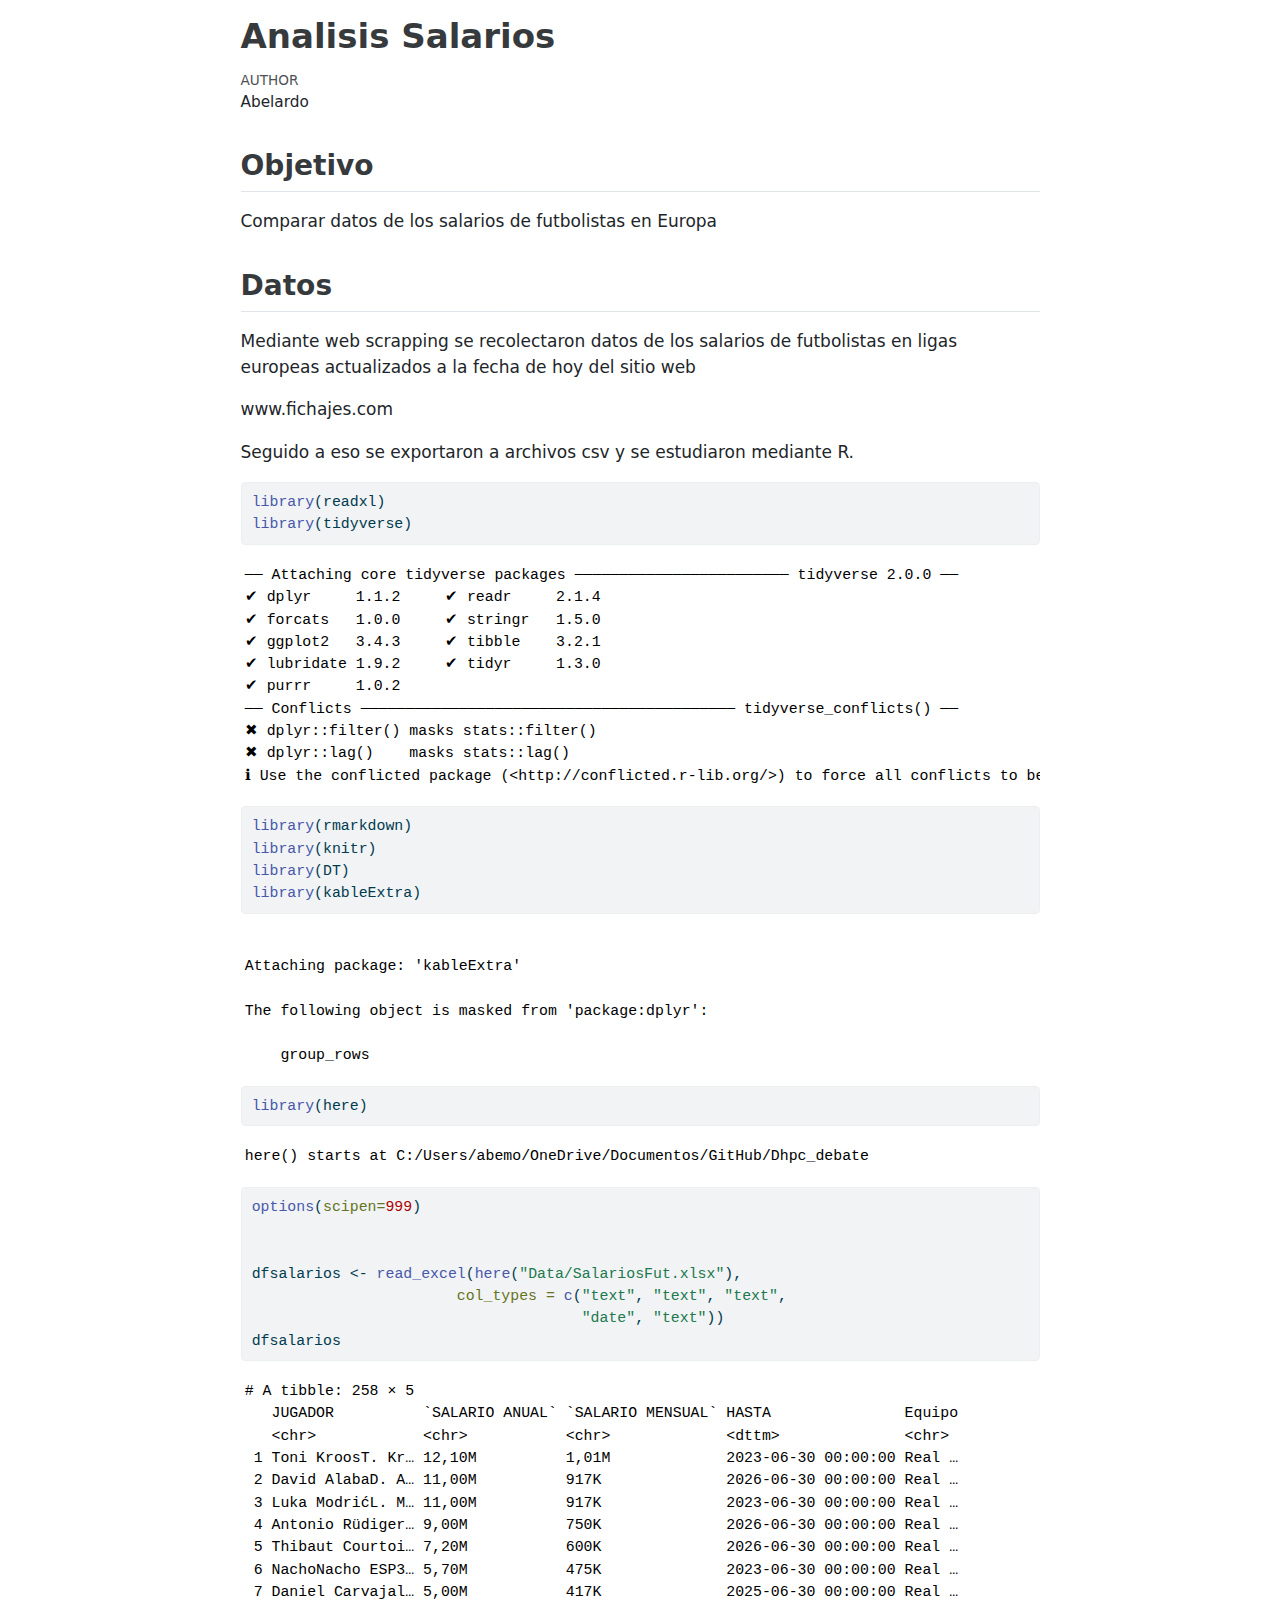
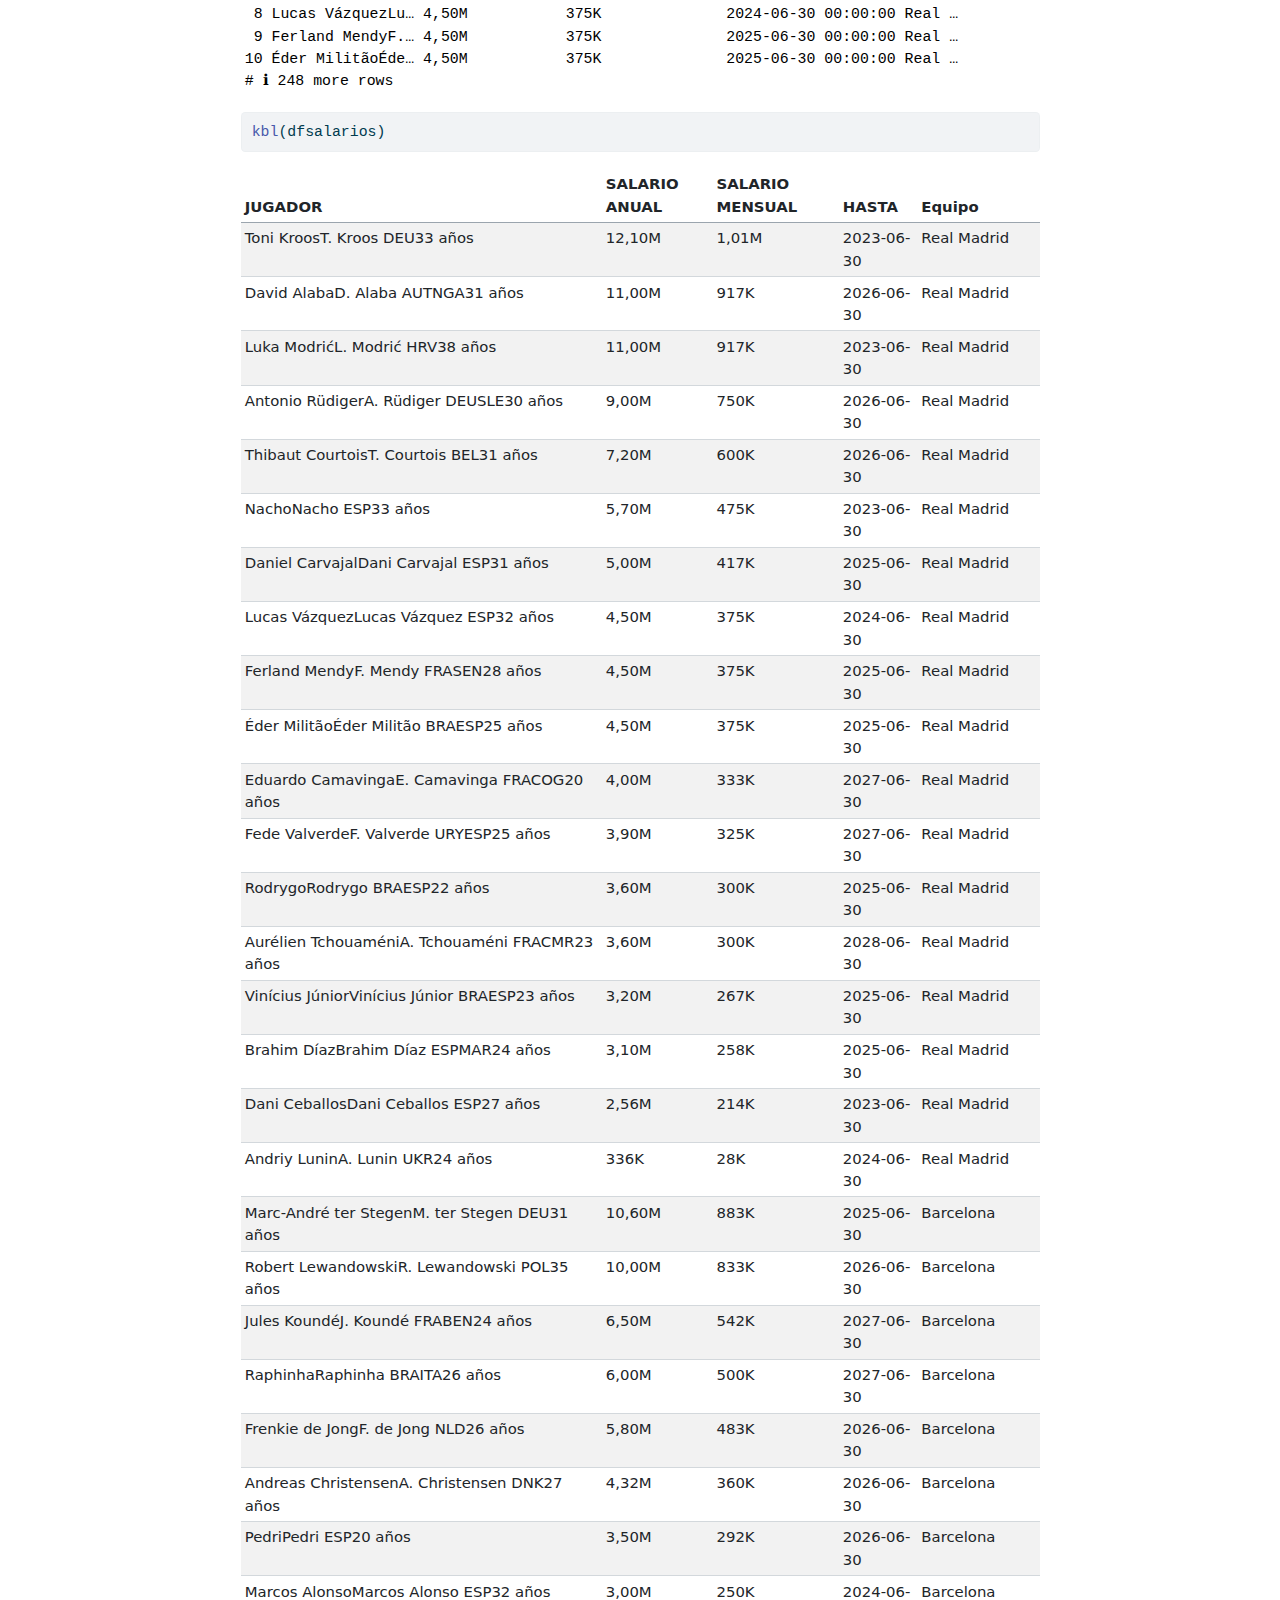
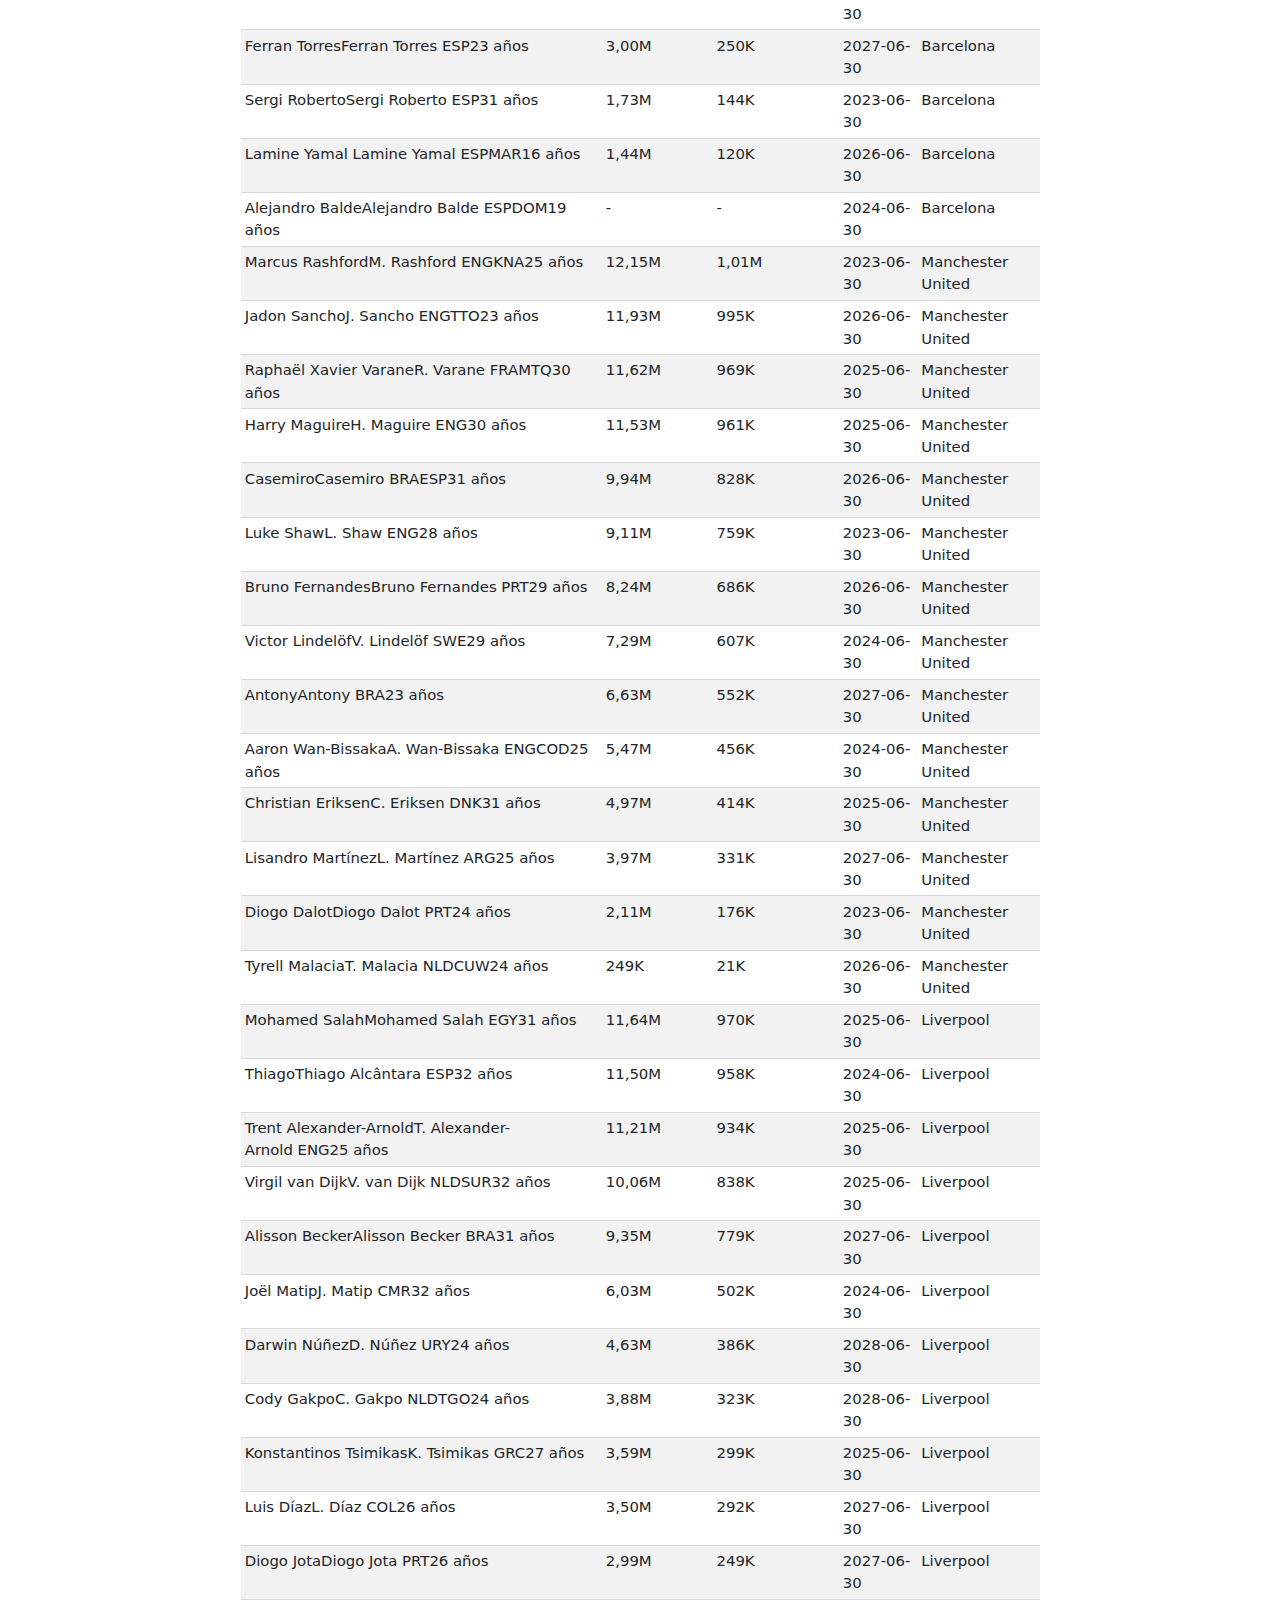
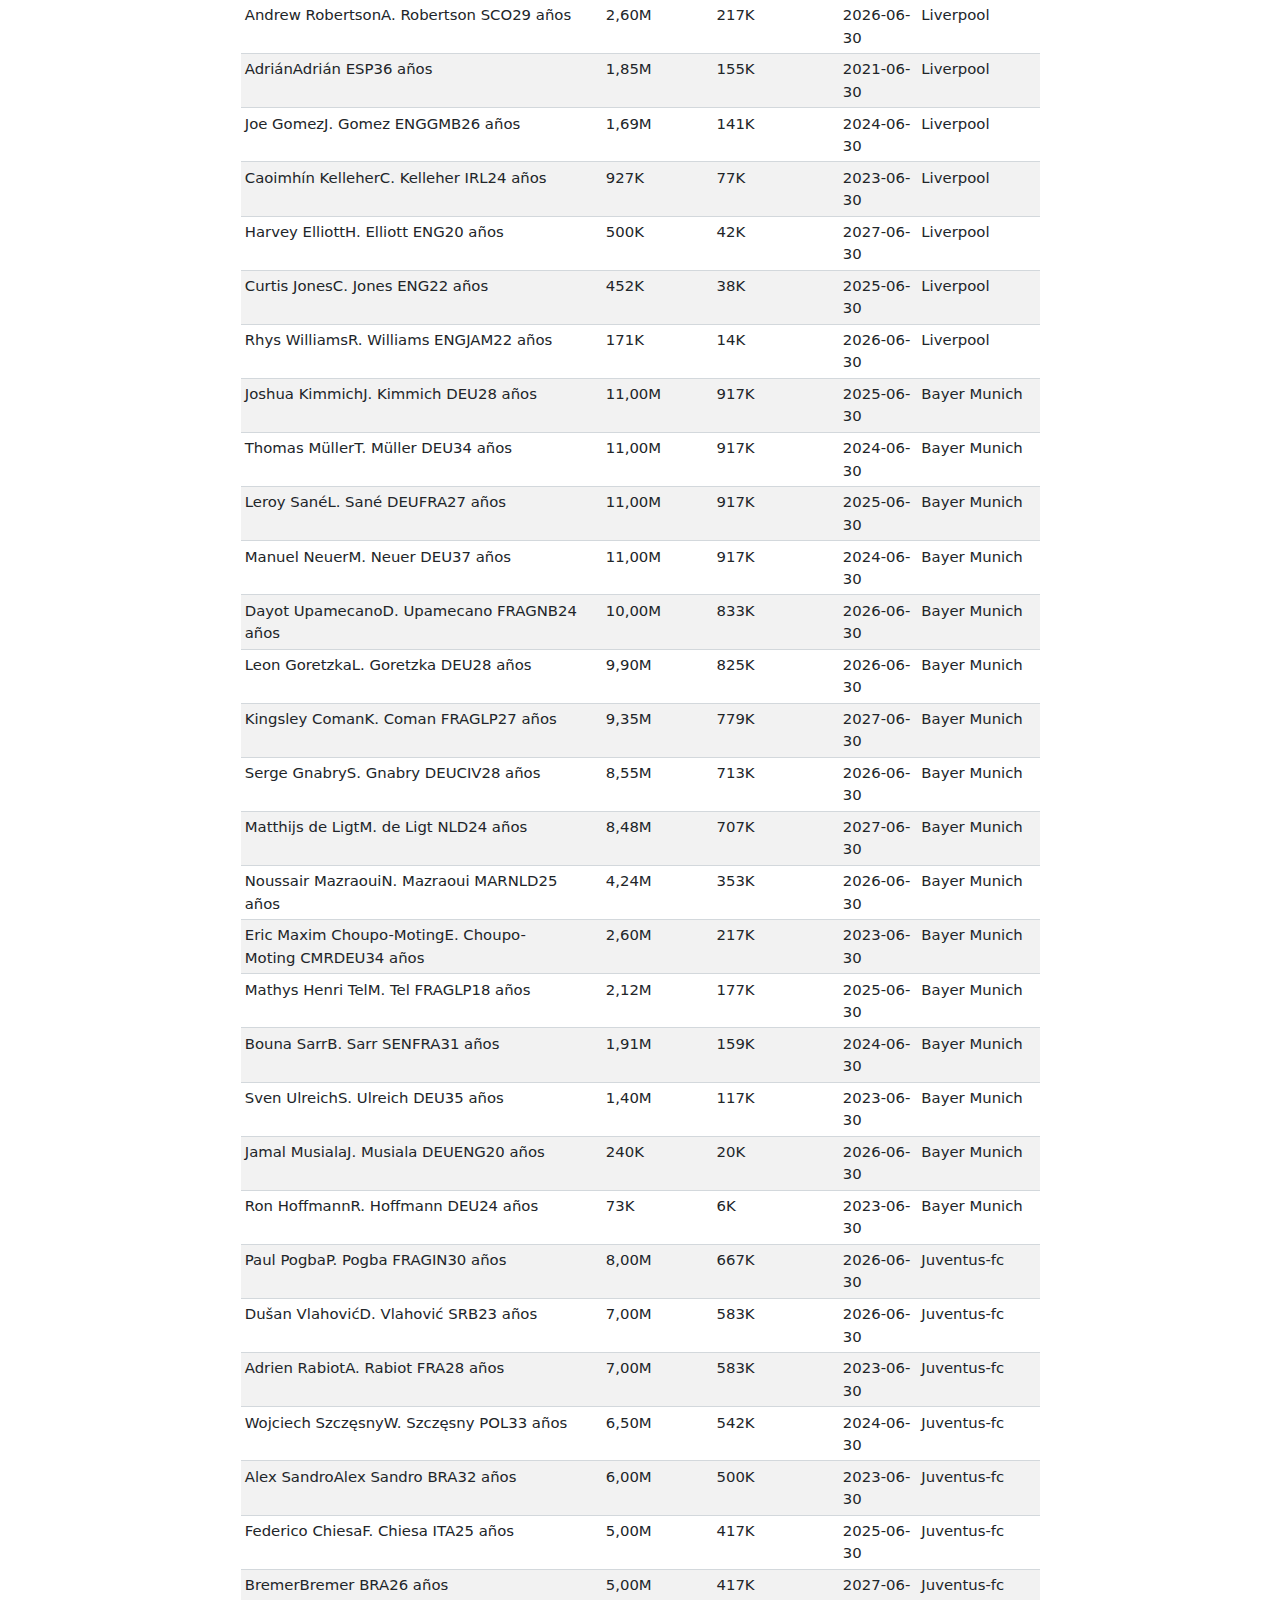
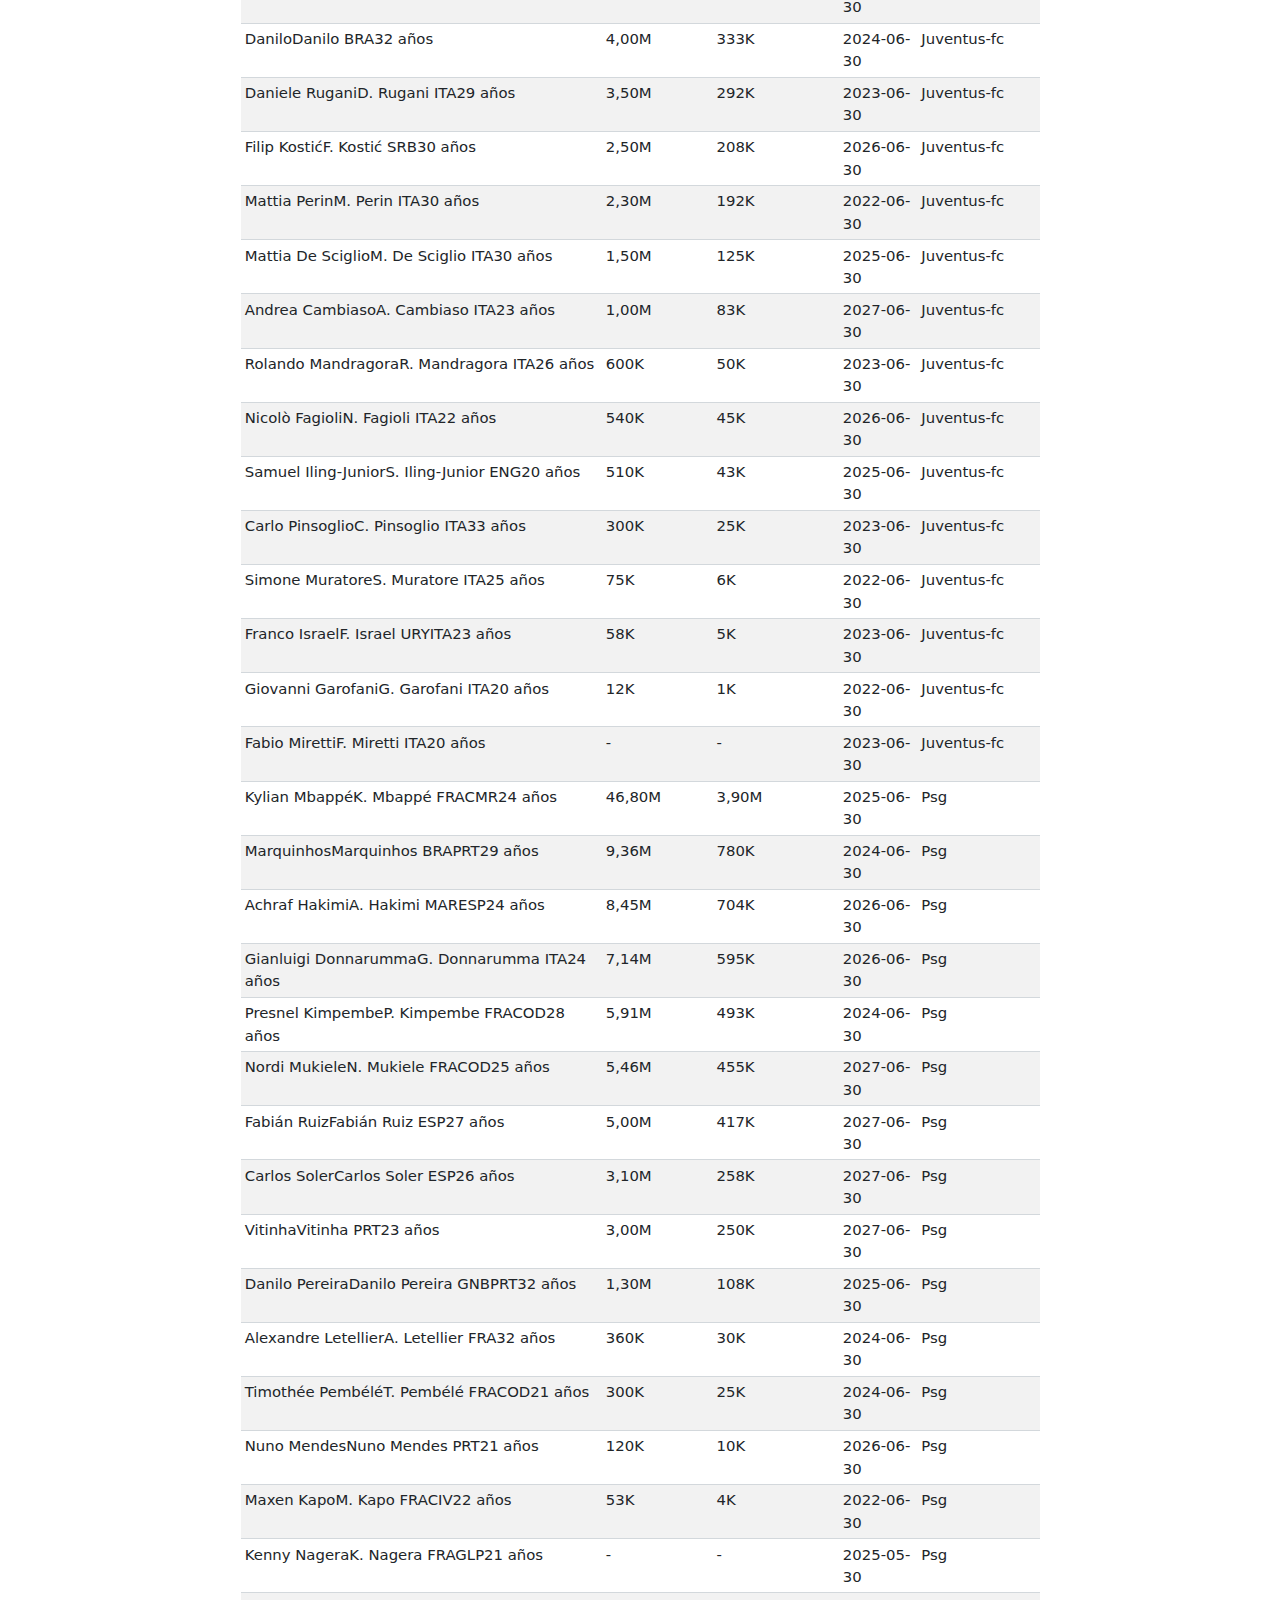
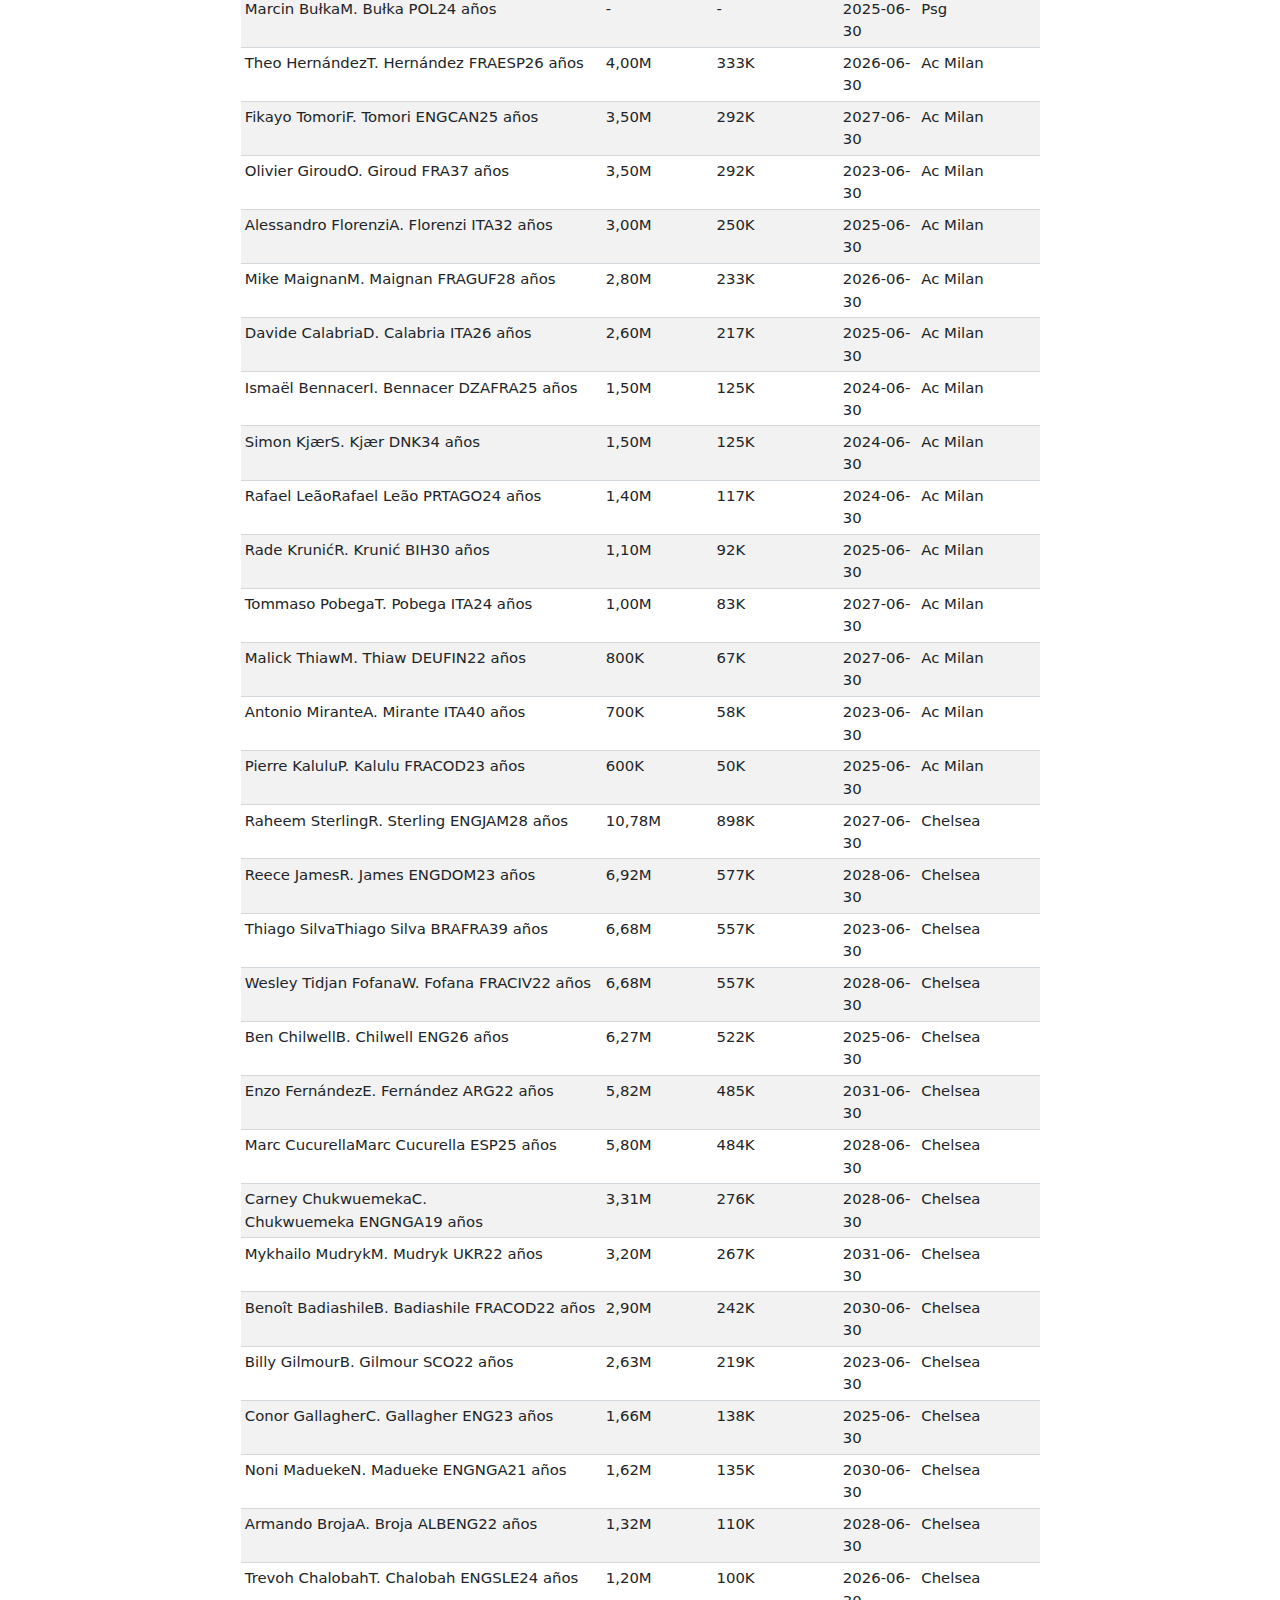
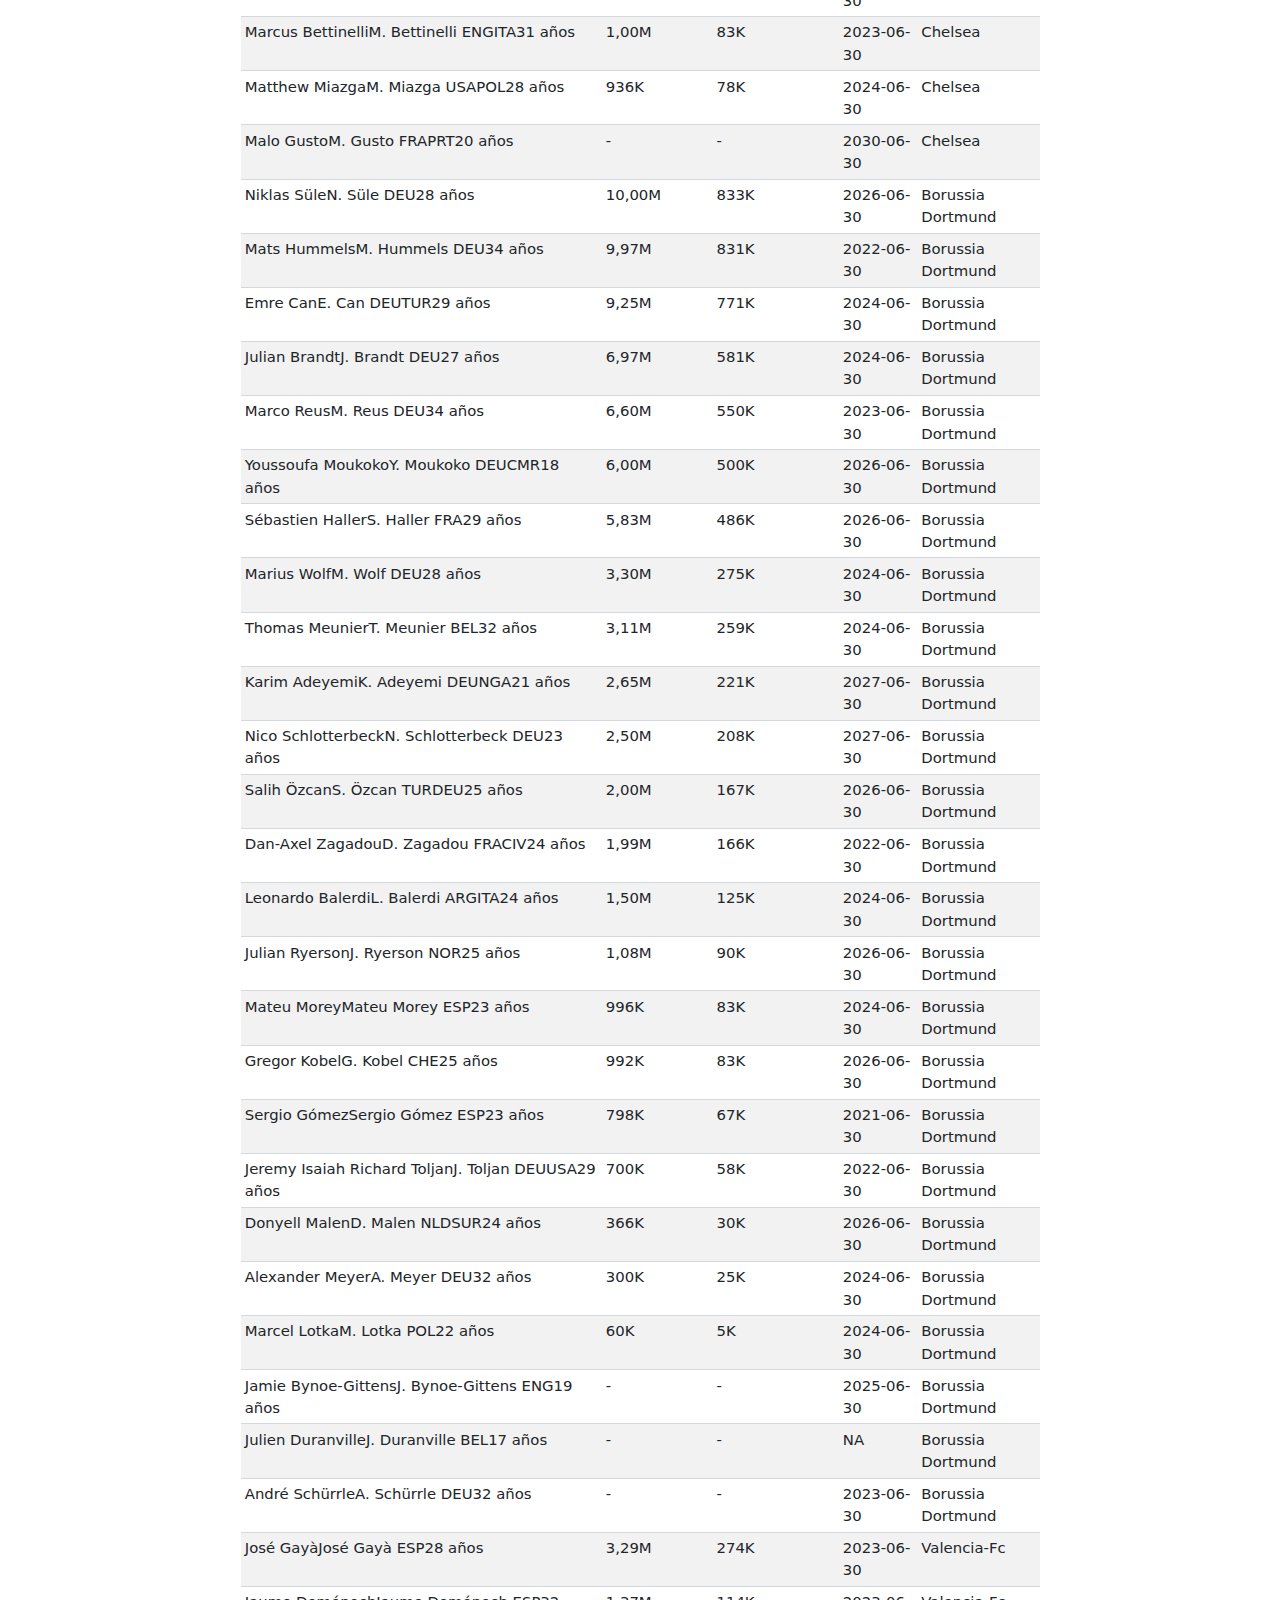
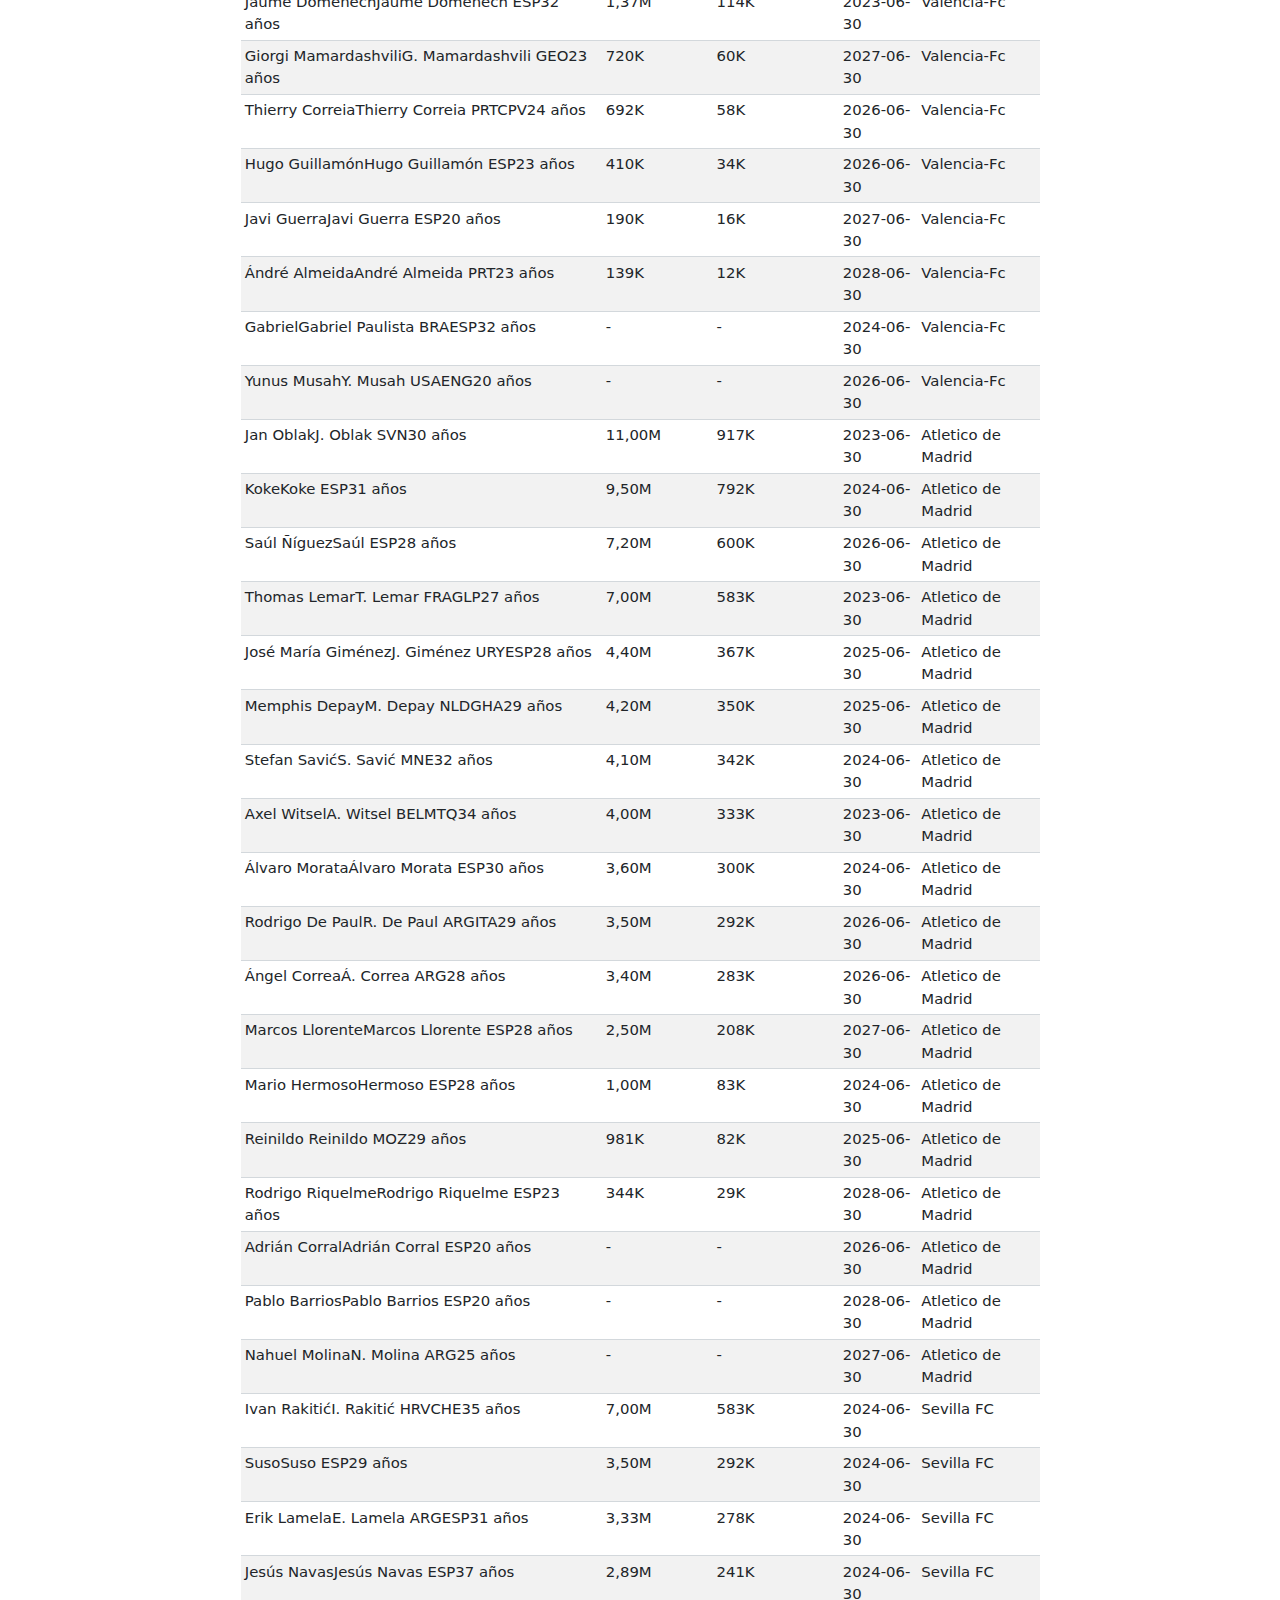
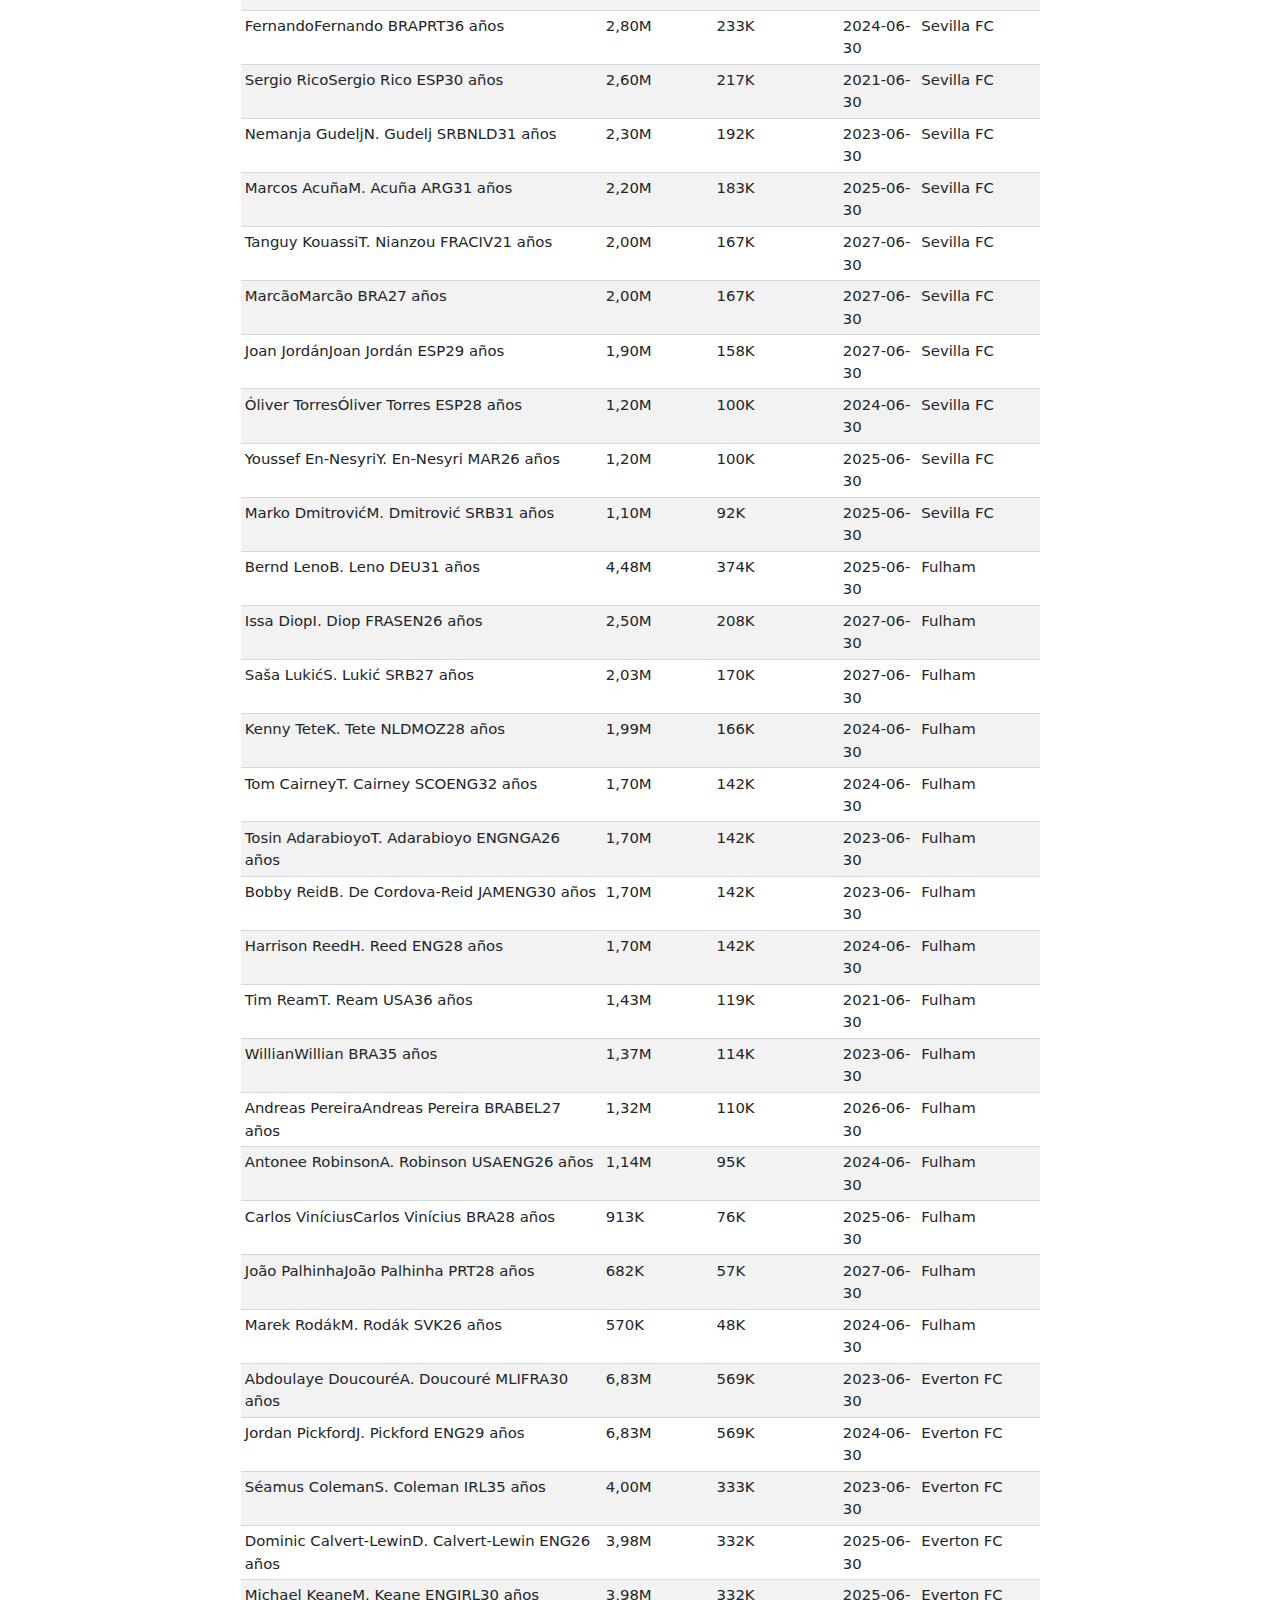
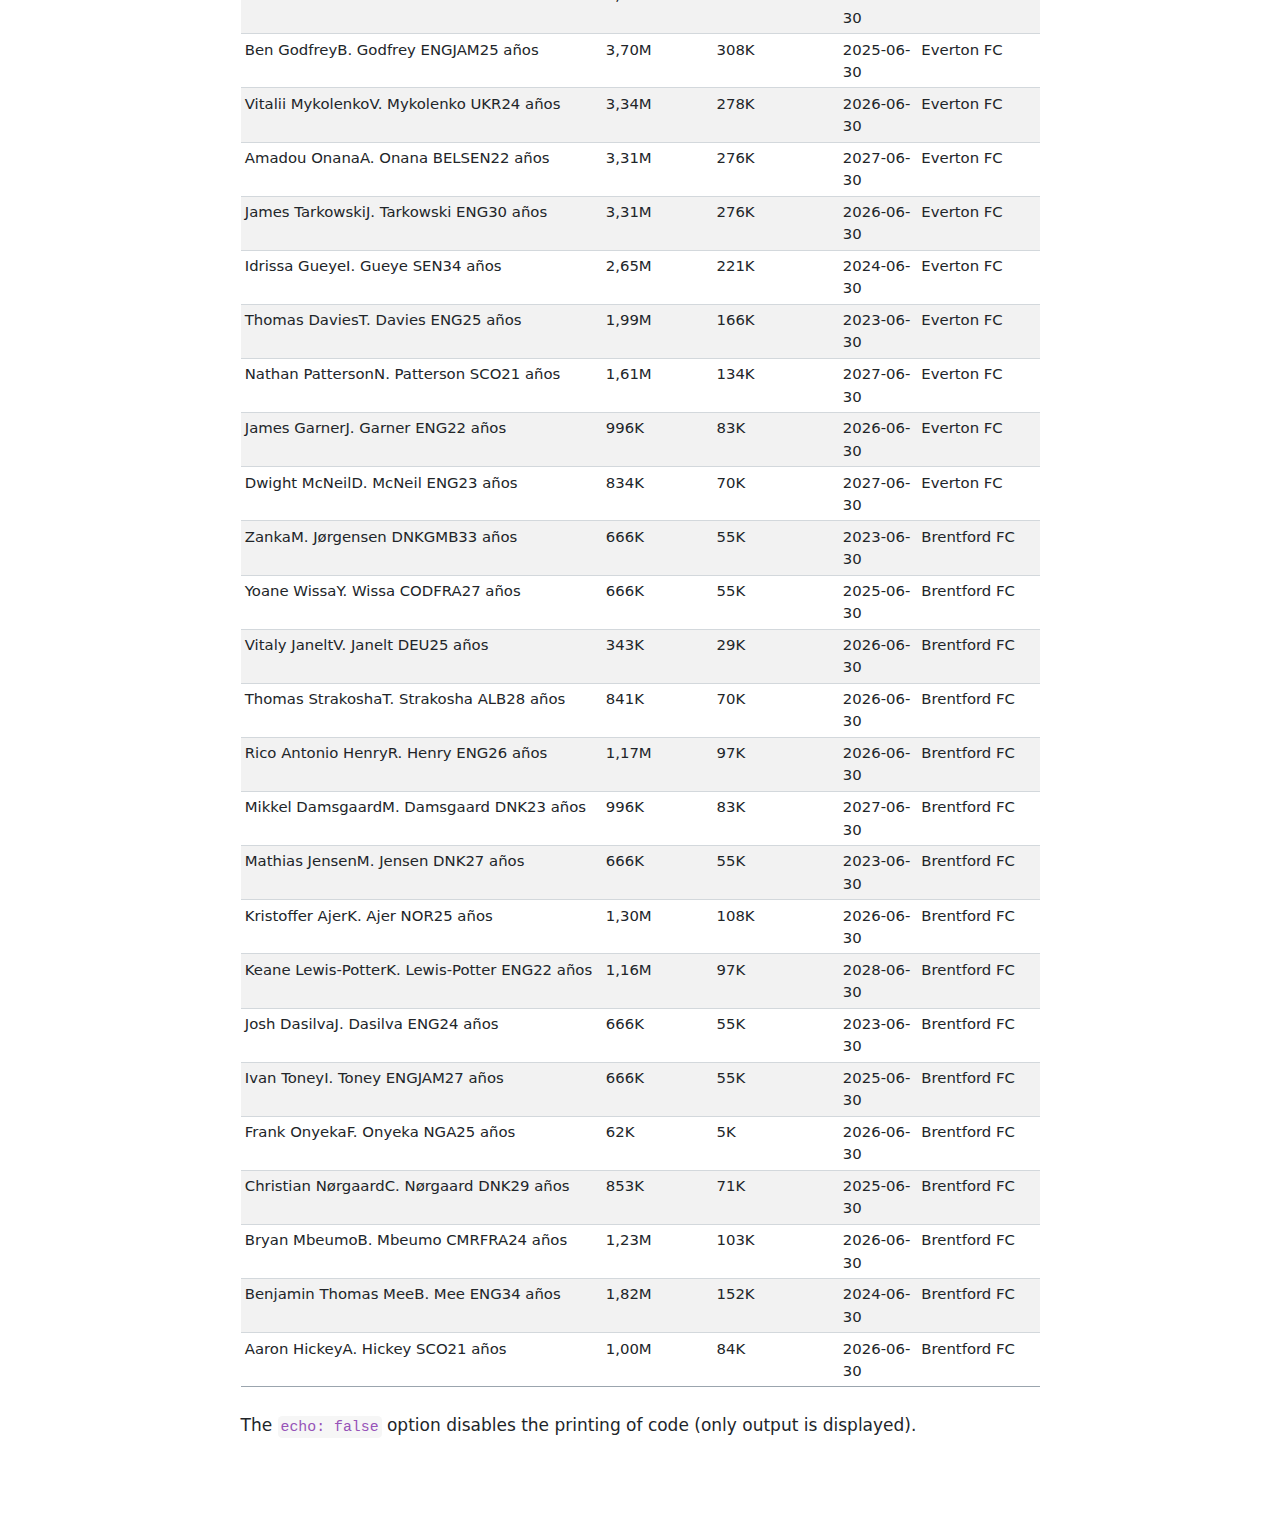
<file: qarodba.html>
<!DOCTYPE html>
<html xmlns="http://www.w3.org/1999/xhtml" lang="en" xml:lang="en"><head>

<meta charset="utf-8">
<meta name="generator" content="quarto-1.3.450">

<meta name="viewport" content="width=device-width, initial-scale=1.0, user-scalable=yes">

<meta name="author" content="Abelardo">

<title>Analisis Salarios</title>
<style>
code{white-space: pre-wrap;}
span.smallcaps{font-variant: small-caps;}
div.columns{display: flex; gap: min(4vw, 1.5em);}
div.column{flex: auto; overflow-x: auto;}
div.hanging-indent{margin-left: 1.5em; text-indent: -1.5em;}
ul.task-list{list-style: none;}
ul.task-list li input[type="checkbox"] {
  width: 0.8em;
  margin: 0 0.8em 0.2em -1em; /* quarto-specific, see https://github.com/quarto-dev/quarto-cli/issues/4556 */ 
  vertical-align: middle;
}
/* CSS for syntax highlighting */
pre > code.sourceCode { white-space: pre; position: relative; }
pre > code.sourceCode > span { display: inline-block; line-height: 1.25; }
pre > code.sourceCode > span:empty { height: 1.2em; }
.sourceCode { overflow: visible; }
code.sourceCode > span { color: inherit; text-decoration: inherit; }
div.sourceCode { margin: 1em 0; }
pre.sourceCode { margin: 0; }
@media screen {
div.sourceCode { overflow: auto; }
}
@media print {
pre > code.sourceCode { white-space: pre-wrap; }
pre > code.sourceCode > span { text-indent: -5em; padding-left: 5em; }
}
pre.numberSource code
  { counter-reset: source-line 0; }
pre.numberSource code > span
  { position: relative; left: -4em; counter-increment: source-line; }
pre.numberSource code > span > a:first-child::before
  { content: counter(source-line);
    position: relative; left: -1em; text-align: right; vertical-align: baseline;
    border: none; display: inline-block;
    -webkit-touch-callout: none; -webkit-user-select: none;
    -khtml-user-select: none; -moz-user-select: none;
    -ms-user-select: none; user-select: none;
    padding: 0 4px; width: 4em;
  }
pre.numberSource { margin-left: 3em;  padding-left: 4px; }
div.sourceCode
  {   }
@media screen {
pre > code.sourceCode > span > a:first-child::before { text-decoration: underline; }
}
</style>


<script src="qarodba_files/libs/clipboard/clipboard.min.js"></script>
<script src="qarodba_files/libs/quarto-html/quarto.js"></script>
<script src="qarodba_files/libs/quarto-html/popper.min.js"></script>
<script src="qarodba_files/libs/quarto-html/tippy.umd.min.js"></script>
<script src="qarodba_files/libs/quarto-html/anchor.min.js"></script>
<link href="qarodba_files/libs/quarto-html/tippy.css" rel="stylesheet">
<link href="qarodba_files/libs/quarto-html/quarto-syntax-highlighting.css" rel="stylesheet" id="quarto-text-highlighting-styles">
<script src="qarodba_files/libs/bootstrap/bootstrap.min.js"></script>
<link href="qarodba_files/libs/bootstrap/bootstrap-icons.css" rel="stylesheet">
<link href="qarodba_files/libs/bootstrap/bootstrap.min.css" rel="stylesheet" id="quarto-bootstrap" data-mode="light">

<script src="qarodba_files/libs/kePrint-0.0.1/kePrint.js"></script>
<link href="qarodba_files/libs/lightable-0.0.1/lightable.css" rel="stylesheet">


</head>

<body class="fullcontent">

<div id="quarto-content" class="page-columns page-rows-contents page-layout-article">

<main class="content" id="quarto-document-content">

<header id="title-block-header" class="quarto-title-block default">
<div class="quarto-title">
<h1 class="title">Analisis Salarios</h1>
</div>



<div class="quarto-title-meta">

    <div>
    <div class="quarto-title-meta-heading">Author</div>
    <div class="quarto-title-meta-contents">
             <p>Abelardo </p>
          </div>
  </div>
    
  
    
  </div>
  

</header>

<section id="objetivo" class="level2">
<h2 class="anchored" data-anchor-id="objetivo">Objetivo</h2>
<p>Comparar datos de los salarios de futbolistas en Europa</p>
</section>
<section id="datos" class="level2">
<h2 class="anchored" data-anchor-id="datos">Datos</h2>
<p>Mediante web scrapping se recolectaron datos de los salarios de futbolistas en ligas europeas actualizados a la fecha de hoy del sitio web</p>
<p>www.fichajes.com</p>
<p>Seguido a eso se exportaron a archivos csv y se estudiaron mediante R.</p>
<div class="cell">
<div class="sourceCode cell-code" id="cb1"><pre class="sourceCode r code-with-copy"><code class="sourceCode r"><span id="cb1-1"><a href="#cb1-1" aria-hidden="true" tabindex="-1"></a><span class="fu">library</span>(readxl)</span>
<span id="cb1-2"><a href="#cb1-2" aria-hidden="true" tabindex="-1"></a><span class="fu">library</span>(tidyverse)</span></code><button title="Copy to Clipboard" class="code-copy-button"><i class="bi"></i></button></pre></div>
<div class="cell-output cell-output-stderr">
<pre><code>── Attaching core tidyverse packages ──────────────────────── tidyverse 2.0.0 ──
✔ dplyr     1.1.2     ✔ readr     2.1.4
✔ forcats   1.0.0     ✔ stringr   1.5.0
✔ ggplot2   3.4.3     ✔ tibble    3.2.1
✔ lubridate 1.9.2     ✔ tidyr     1.3.0
✔ purrr     1.0.2     
── Conflicts ────────────────────────────────────────── tidyverse_conflicts() ──
✖ dplyr::filter() masks stats::filter()
✖ dplyr::lag()    masks stats::lag()
ℹ Use the conflicted package (&lt;http://conflicted.r-lib.org/&gt;) to force all conflicts to become errors</code></pre>
</div>
<div class="sourceCode cell-code" id="cb3"><pre class="sourceCode r code-with-copy"><code class="sourceCode r"><span id="cb3-1"><a href="#cb3-1" aria-hidden="true" tabindex="-1"></a><span class="fu">library</span>(rmarkdown)</span>
<span id="cb3-2"><a href="#cb3-2" aria-hidden="true" tabindex="-1"></a><span class="fu">library</span>(knitr)</span>
<span id="cb3-3"><a href="#cb3-3" aria-hidden="true" tabindex="-1"></a><span class="fu">library</span>(DT)</span>
<span id="cb3-4"><a href="#cb3-4" aria-hidden="true" tabindex="-1"></a><span class="fu">library</span>(kableExtra)</span></code><button title="Copy to Clipboard" class="code-copy-button"><i class="bi"></i></button></pre></div>
<div class="cell-output cell-output-stderr">
<pre><code>
Attaching package: 'kableExtra'

The following object is masked from 'package:dplyr':

    group_rows</code></pre>
</div>
<div class="sourceCode cell-code" id="cb5"><pre class="sourceCode r code-with-copy"><code class="sourceCode r"><span id="cb5-1"><a href="#cb5-1" aria-hidden="true" tabindex="-1"></a><span class="fu">library</span>(here)</span></code><button title="Copy to Clipboard" class="code-copy-button"><i class="bi"></i></button></pre></div>
<div class="cell-output cell-output-stderr">
<pre><code>here() starts at C:/Users/abemo/OneDrive/Documentos/GitHub/Dhpc_debate</code></pre>
</div>
<div class="sourceCode cell-code" id="cb7"><pre class="sourceCode r code-with-copy"><code class="sourceCode r"><span id="cb7-1"><a href="#cb7-1" aria-hidden="true" tabindex="-1"></a><span class="fu">options</span>(<span class="at">scipen=</span><span class="dv">999</span>)</span>
<span id="cb7-2"><a href="#cb7-2" aria-hidden="true" tabindex="-1"></a></span>
<span id="cb7-3"><a href="#cb7-3" aria-hidden="true" tabindex="-1"></a></span>
<span id="cb7-4"><a href="#cb7-4" aria-hidden="true" tabindex="-1"></a>dfsalarios <span class="ot">&lt;-</span> <span class="fu">read_excel</span>(<span class="fu">here</span>(<span class="st">"Data/SalariosFut.xlsx"</span>), </span>
<span id="cb7-5"><a href="#cb7-5" aria-hidden="true" tabindex="-1"></a>                       <span class="at">col_types =</span> <span class="fu">c</span>(<span class="st">"text"</span>, <span class="st">"text"</span>, <span class="st">"text"</span>, </span>
<span id="cb7-6"><a href="#cb7-6" aria-hidden="true" tabindex="-1"></a>                                     <span class="st">"date"</span>, <span class="st">"text"</span>))</span>
<span id="cb7-7"><a href="#cb7-7" aria-hidden="true" tabindex="-1"></a>dfsalarios</span></code><button title="Copy to Clipboard" class="code-copy-button"><i class="bi"></i></button></pre></div>
<div class="cell-output cell-output-stdout">
<pre><code># A tibble: 258 × 5
   JUGADOR          `SALARIO ANUAL` `SALARIO MENSUAL` HASTA               Equipo
   &lt;chr&gt;            &lt;chr&gt;           &lt;chr&gt;             &lt;dttm&gt;              &lt;chr&gt; 
 1 Toni KroosT. Kr… 12,10M          1,01M             2023-06-30 00:00:00 Real …
 2 David AlabaD. A… 11,00M          917K              2026-06-30 00:00:00 Real …
 3 Luka ModrićL. M… 11,00M          917K              2023-06-30 00:00:00 Real …
 4 Antonio Rüdiger… 9,00M           750K              2026-06-30 00:00:00 Real …
 5 Thibaut Courtoi… 7,20M           600K              2026-06-30 00:00:00 Real …
 6 NachoNacho&nbsp;ESP3… 5,70M           475K              2023-06-30 00:00:00 Real …
 7 Daniel Carvajal… 5,00M           417K              2025-06-30 00:00:00 Real …
 8 Lucas VázquezLu… 4,50M           375K              2024-06-30 00:00:00 Real …
 9 Ferland MendyF.… 4,50M           375K              2025-06-30 00:00:00 Real …
10 Éder MilitãoÉde… 4,50M           375K              2025-06-30 00:00:00 Real …
# ℹ 248 more rows</code></pre>
</div>
</div>
<div class="cell">
<div class="sourceCode cell-code" id="cb9"><pre class="sourceCode r code-with-copy"><code class="sourceCode r"><span id="cb9-1"><a href="#cb9-1" aria-hidden="true" tabindex="-1"></a><span class="fu">kbl</span>(dfsalarios)</span></code><button title="Copy to Clipboard" class="code-copy-button"><i class="bi"></i></button></pre></div>
<div class="cell-output-display">
<table data-quarto-postprocess="true" class="table table-sm table-striped small">
<thead>
<tr class="header">
<th style="text-align: left;" data-quarto-table-cell-role="th">JUGADOR</th>
<th style="text-align: left;" data-quarto-table-cell-role="th">SALARIO ANUAL</th>
<th style="text-align: left;" data-quarto-table-cell-role="th">SALARIO MENSUAL</th>
<th style="text-align: left;" data-quarto-table-cell-role="th">HASTA</th>
<th style="text-align: left;" data-quarto-table-cell-role="th">Equipo</th>
</tr>
</thead>
<tbody>
<tr class="odd">
<td style="text-align: left;">Toni KroosT. Kroos&nbsp;DEU33 años</td>
<td style="text-align: left;">12,10M</td>
<td style="text-align: left;">1,01M</td>
<td style="text-align: left;">2023-06-30</td>
<td style="text-align: left;">Real Madrid</td>
</tr>
<tr class="even">
<td style="text-align: left;">David AlabaD. Alaba&nbsp;AUTNGA31 años</td>
<td style="text-align: left;">11,00M</td>
<td style="text-align: left;">917K</td>
<td style="text-align: left;">2026-06-30</td>
<td style="text-align: left;">Real Madrid</td>
</tr>
<tr class="odd">
<td style="text-align: left;">Luka ModrićL. Modrić&nbsp;HRV38 años</td>
<td style="text-align: left;">11,00M</td>
<td style="text-align: left;">917K</td>
<td style="text-align: left;">2023-06-30</td>
<td style="text-align: left;">Real Madrid</td>
</tr>
<tr class="even">
<td style="text-align: left;">Antonio RüdigerA. Rüdiger&nbsp;DEUSLE30 años</td>
<td style="text-align: left;">9,00M</td>
<td style="text-align: left;">750K</td>
<td style="text-align: left;">2026-06-30</td>
<td style="text-align: left;">Real Madrid</td>
</tr>
<tr class="odd">
<td style="text-align: left;">Thibaut CourtoisT. Courtois&nbsp;BEL31 años</td>
<td style="text-align: left;">7,20M</td>
<td style="text-align: left;">600K</td>
<td style="text-align: left;">2026-06-30</td>
<td style="text-align: left;">Real Madrid</td>
</tr>
<tr class="even">
<td style="text-align: left;">NachoNacho&nbsp;ESP33 años</td>
<td style="text-align: left;">5,70M</td>
<td style="text-align: left;">475K</td>
<td style="text-align: left;">2023-06-30</td>
<td style="text-align: left;">Real Madrid</td>
</tr>
<tr class="odd">
<td style="text-align: left;">Daniel CarvajalDani Carvajal&nbsp;ESP31 años</td>
<td style="text-align: left;">5,00M</td>
<td style="text-align: left;">417K</td>
<td style="text-align: left;">2025-06-30</td>
<td style="text-align: left;">Real Madrid</td>
</tr>
<tr class="even">
<td style="text-align: left;">Lucas VázquezLucas Vázquez&nbsp;ESP32 años</td>
<td style="text-align: left;">4,50M</td>
<td style="text-align: left;">375K</td>
<td style="text-align: left;">2024-06-30</td>
<td style="text-align: left;">Real Madrid</td>
</tr>
<tr class="odd">
<td style="text-align: left;">Ferland MendyF. Mendy&nbsp;FRASEN28 años</td>
<td style="text-align: left;">4,50M</td>
<td style="text-align: left;">375K</td>
<td style="text-align: left;">2025-06-30</td>
<td style="text-align: left;">Real Madrid</td>
</tr>
<tr class="even">
<td style="text-align: left;">Éder MilitãoÉder Militão&nbsp;BRAESP25 años</td>
<td style="text-align: left;">4,50M</td>
<td style="text-align: left;">375K</td>
<td style="text-align: left;">2025-06-30</td>
<td style="text-align: left;">Real Madrid</td>
</tr>
<tr class="odd">
<td style="text-align: left;">Eduardo CamavingaE. Camavinga&nbsp;FRACOG20 años</td>
<td style="text-align: left;">4,00M</td>
<td style="text-align: left;">333K</td>
<td style="text-align: left;">2027-06-30</td>
<td style="text-align: left;">Real Madrid</td>
</tr>
<tr class="even">
<td style="text-align: left;">Fede ValverdeF. Valverde&nbsp;URYESP25 años</td>
<td style="text-align: left;">3,90M</td>
<td style="text-align: left;">325K</td>
<td style="text-align: left;">2027-06-30</td>
<td style="text-align: left;">Real Madrid</td>
</tr>
<tr class="odd">
<td style="text-align: left;">RodrygoRodrygo&nbsp;BRAESP22 años</td>
<td style="text-align: left;">3,60M</td>
<td style="text-align: left;">300K</td>
<td style="text-align: left;">2025-06-30</td>
<td style="text-align: left;">Real Madrid</td>
</tr>
<tr class="even">
<td style="text-align: left;">Aurélien TchouaméniA. Tchouaméni&nbsp;FRACMR23 años</td>
<td style="text-align: left;">3,60M</td>
<td style="text-align: left;">300K</td>
<td style="text-align: left;">2028-06-30</td>
<td style="text-align: left;">Real Madrid</td>
</tr>
<tr class="odd">
<td style="text-align: left;">Vinícius JúniorVinícius Júnior&nbsp;BRAESP23 años</td>
<td style="text-align: left;">3,20M</td>
<td style="text-align: left;">267K</td>
<td style="text-align: left;">2025-06-30</td>
<td style="text-align: left;">Real Madrid</td>
</tr>
<tr class="even">
<td style="text-align: left;">Brahim DíazBrahim Díaz&nbsp;ESPMAR24 años</td>
<td style="text-align: left;">3,10M</td>
<td style="text-align: left;">258K</td>
<td style="text-align: left;">2025-06-30</td>
<td style="text-align: left;">Real Madrid</td>
</tr>
<tr class="odd">
<td style="text-align: left;">Dani CeballosDani Ceballos&nbsp;ESP27 años</td>
<td style="text-align: left;">2,56M</td>
<td style="text-align: left;">214K</td>
<td style="text-align: left;">2023-06-30</td>
<td style="text-align: left;">Real Madrid</td>
</tr>
<tr class="even">
<td style="text-align: left;">Andriy LuninA. Lunin&nbsp;UKR24 años</td>
<td style="text-align: left;">336K</td>
<td style="text-align: left;">28K</td>
<td style="text-align: left;">2024-06-30</td>
<td style="text-align: left;">Real Madrid</td>
</tr>
<tr class="odd">
<td style="text-align: left;">Marc-André ter StegenM. ter Stegen&nbsp;DEU31 años</td>
<td style="text-align: left;">10,60M</td>
<td style="text-align: left;">883K</td>
<td style="text-align: left;">2025-06-30</td>
<td style="text-align: left;">Barcelona</td>
</tr>
<tr class="even">
<td style="text-align: left;">Robert LewandowskiR. Lewandowski&nbsp;POL35 años</td>
<td style="text-align: left;">10,00M</td>
<td style="text-align: left;">833K</td>
<td style="text-align: left;">2026-06-30</td>
<td style="text-align: left;">Barcelona</td>
</tr>
<tr class="odd">
<td style="text-align: left;">Jules KoundéJ. Koundé&nbsp;FRABEN24 años</td>
<td style="text-align: left;">6,50M</td>
<td style="text-align: left;">542K</td>
<td style="text-align: left;">2027-06-30</td>
<td style="text-align: left;">Barcelona</td>
</tr>
<tr class="even">
<td style="text-align: left;">RaphinhaRaphinha&nbsp;BRAITA26 años</td>
<td style="text-align: left;">6,00M</td>
<td style="text-align: left;">500K</td>
<td style="text-align: left;">2027-06-30</td>
<td style="text-align: left;">Barcelona</td>
</tr>
<tr class="odd">
<td style="text-align: left;">Frenkie de JongF. de Jong&nbsp;NLD26 años</td>
<td style="text-align: left;">5,80M</td>
<td style="text-align: left;">483K</td>
<td style="text-align: left;">2026-06-30</td>
<td style="text-align: left;">Barcelona</td>
</tr>
<tr class="even">
<td style="text-align: left;">Andreas ChristensenA. Christensen&nbsp;DNK27 años</td>
<td style="text-align: left;">4,32M</td>
<td style="text-align: left;">360K</td>
<td style="text-align: left;">2026-06-30</td>
<td style="text-align: left;">Barcelona</td>
</tr>
<tr class="odd">
<td style="text-align: left;">PedriPedri&nbsp;ESP20 años</td>
<td style="text-align: left;">3,50M</td>
<td style="text-align: left;">292K</td>
<td style="text-align: left;">2026-06-30</td>
<td style="text-align: left;">Barcelona</td>
</tr>
<tr class="even">
<td style="text-align: left;">Marcos AlonsoMarcos Alonso&nbsp;ESP32 años</td>
<td style="text-align: left;">3,00M</td>
<td style="text-align: left;">250K</td>
<td style="text-align: left;">2024-06-30</td>
<td style="text-align: left;">Barcelona</td>
</tr>
<tr class="odd">
<td style="text-align: left;">Ferran TorresFerran Torres&nbsp;ESP23 años</td>
<td style="text-align: left;">3,00M</td>
<td style="text-align: left;">250K</td>
<td style="text-align: left;">2027-06-30</td>
<td style="text-align: left;">Barcelona</td>
</tr>
<tr class="even">
<td style="text-align: left;">Sergi RobertoSergi Roberto&nbsp;ESP31 años</td>
<td style="text-align: left;">1,73M</td>
<td style="text-align: left;">144K</td>
<td style="text-align: left;">2023-06-30</td>
<td style="text-align: left;">Barcelona</td>
</tr>
<tr class="odd">
<td style="text-align: left;">Lamine Yamal Lamine Yamal&nbsp;ESPMAR16 años</td>
<td style="text-align: left;">1,44M</td>
<td style="text-align: left;">120K</td>
<td style="text-align: left;">2026-06-30</td>
<td style="text-align: left;">Barcelona</td>
</tr>
<tr class="even">
<td style="text-align: left;">Alejandro BaldeAlejandro Balde&nbsp;ESPDOM19 años</td>
<td style="text-align: left;">-</td>
<td style="text-align: left;">-</td>
<td style="text-align: left;">2024-06-30</td>
<td style="text-align: left;">Barcelona</td>
</tr>
<tr class="odd">
<td style="text-align: left;">Marcus RashfordM. Rashford&nbsp;ENGKNA25 años</td>
<td style="text-align: left;">12,15M</td>
<td style="text-align: left;">1,01M</td>
<td style="text-align: left;">2023-06-30</td>
<td style="text-align: left;">Manchester United</td>
</tr>
<tr class="even">
<td style="text-align: left;">Jadon SanchoJ. Sancho&nbsp;ENGTTO23 años</td>
<td style="text-align: left;">11,93M</td>
<td style="text-align: left;">995K</td>
<td style="text-align: left;">2026-06-30</td>
<td style="text-align: left;">Manchester United</td>
</tr>
<tr class="odd">
<td style="text-align: left;">Raphaël Xavier VaraneR. Varane&nbsp;FRAMTQ30 años</td>
<td style="text-align: left;">11,62M</td>
<td style="text-align: left;">969K</td>
<td style="text-align: left;">2025-06-30</td>
<td style="text-align: left;">Manchester United</td>
</tr>
<tr class="even">
<td style="text-align: left;">Harry MaguireH. Maguire&nbsp;ENG30 años</td>
<td style="text-align: left;">11,53M</td>
<td style="text-align: left;">961K</td>
<td style="text-align: left;">2025-06-30</td>
<td style="text-align: left;">Manchester United</td>
</tr>
<tr class="odd">
<td style="text-align: left;">CasemiroCasemiro&nbsp;BRAESP31 años</td>
<td style="text-align: left;">9,94M</td>
<td style="text-align: left;">828K</td>
<td style="text-align: left;">2026-06-30</td>
<td style="text-align: left;">Manchester United</td>
</tr>
<tr class="even">
<td style="text-align: left;">Luke ShawL. Shaw&nbsp;ENG28 años</td>
<td style="text-align: left;">9,11M</td>
<td style="text-align: left;">759K</td>
<td style="text-align: left;">2023-06-30</td>
<td style="text-align: left;">Manchester United</td>
</tr>
<tr class="odd">
<td style="text-align: left;">Bruno FernandesBruno Fernandes&nbsp;PRT29 años</td>
<td style="text-align: left;">8,24M</td>
<td style="text-align: left;">686K</td>
<td style="text-align: left;">2026-06-30</td>
<td style="text-align: left;">Manchester United</td>
</tr>
<tr class="even">
<td style="text-align: left;">Victor LindelöfV. Lindelöf&nbsp;SWE29 años</td>
<td style="text-align: left;">7,29M</td>
<td style="text-align: left;">607K</td>
<td style="text-align: left;">2024-06-30</td>
<td style="text-align: left;">Manchester United</td>
</tr>
<tr class="odd">
<td style="text-align: left;">AntonyAntony&nbsp;BRA23 años</td>
<td style="text-align: left;">6,63M</td>
<td style="text-align: left;">552K</td>
<td style="text-align: left;">2027-06-30</td>
<td style="text-align: left;">Manchester United</td>
</tr>
<tr class="even">
<td style="text-align: left;">Aaron Wan-BissakaA. Wan-Bissaka&nbsp;ENGCOD25 años</td>
<td style="text-align: left;">5,47M</td>
<td style="text-align: left;">456K</td>
<td style="text-align: left;">2024-06-30</td>
<td style="text-align: left;">Manchester United</td>
</tr>
<tr class="odd">
<td style="text-align: left;">Christian EriksenC. Eriksen&nbsp;DNK31 años</td>
<td style="text-align: left;">4,97M</td>
<td style="text-align: left;">414K</td>
<td style="text-align: left;">2025-06-30</td>
<td style="text-align: left;">Manchester United</td>
</tr>
<tr class="even">
<td style="text-align: left;">Lisandro MartínezL. Martínez&nbsp;ARG25 años</td>
<td style="text-align: left;">3,97M</td>
<td style="text-align: left;">331K</td>
<td style="text-align: left;">2027-06-30</td>
<td style="text-align: left;">Manchester United</td>
</tr>
<tr class="odd">
<td style="text-align: left;">Diogo DalotDiogo Dalot&nbsp;PRT24 años</td>
<td style="text-align: left;">2,11M</td>
<td style="text-align: left;">176K</td>
<td style="text-align: left;">2023-06-30</td>
<td style="text-align: left;">Manchester United</td>
</tr>
<tr class="even">
<td style="text-align: left;">Tyrell MalaciaT. Malacia&nbsp;NLDCUW24 años</td>
<td style="text-align: left;">249K</td>
<td style="text-align: left;">21K</td>
<td style="text-align: left;">2026-06-30</td>
<td style="text-align: left;">Manchester United</td>
</tr>
<tr class="odd">
<td style="text-align: left;">Mohamed SalahMohamed Salah&nbsp;EGY31 años</td>
<td style="text-align: left;">11,64M</td>
<td style="text-align: left;">970K</td>
<td style="text-align: left;">2025-06-30</td>
<td style="text-align: left;">Liverpool</td>
</tr>
<tr class="even">
<td style="text-align: left;">ThiagoThiago Alcântara&nbsp;ESP32 años</td>
<td style="text-align: left;">11,50M</td>
<td style="text-align: left;">958K</td>
<td style="text-align: left;">2024-06-30</td>
<td style="text-align: left;">Liverpool</td>
</tr>
<tr class="odd">
<td style="text-align: left;">Trent Alexander-ArnoldT. Alexander-Arnold&nbsp;ENG25 años</td>
<td style="text-align: left;">11,21M</td>
<td style="text-align: left;">934K</td>
<td style="text-align: left;">2025-06-30</td>
<td style="text-align: left;">Liverpool</td>
</tr>
<tr class="even">
<td style="text-align: left;">Virgil van DijkV. van Dijk&nbsp;NLDSUR32 años</td>
<td style="text-align: left;">10,06M</td>
<td style="text-align: left;">838K</td>
<td style="text-align: left;">2025-06-30</td>
<td style="text-align: left;">Liverpool</td>
</tr>
<tr class="odd">
<td style="text-align: left;">Alisson BeckerAlisson Becker&nbsp;BRA31 años</td>
<td style="text-align: left;">9,35M</td>
<td style="text-align: left;">779K</td>
<td style="text-align: left;">2027-06-30</td>
<td style="text-align: left;">Liverpool</td>
</tr>
<tr class="even">
<td style="text-align: left;">Joël MatipJ. Matip&nbsp;CMR32 años</td>
<td style="text-align: left;">6,03M</td>
<td style="text-align: left;">502K</td>
<td style="text-align: left;">2024-06-30</td>
<td style="text-align: left;">Liverpool</td>
</tr>
<tr class="odd">
<td style="text-align: left;">Darwin NúñezD. Núñez&nbsp;URY24 años</td>
<td style="text-align: left;">4,63M</td>
<td style="text-align: left;">386K</td>
<td style="text-align: left;">2028-06-30</td>
<td style="text-align: left;">Liverpool</td>
</tr>
<tr class="even">
<td style="text-align: left;">Cody GakpoC. Gakpo&nbsp;NLDTGO24 años</td>
<td style="text-align: left;">3,88M</td>
<td style="text-align: left;">323K</td>
<td style="text-align: left;">2028-06-30</td>
<td style="text-align: left;">Liverpool</td>
</tr>
<tr class="odd">
<td style="text-align: left;">Konstantinos TsimikasK. Tsimikas&nbsp;GRC27 años</td>
<td style="text-align: left;">3,59M</td>
<td style="text-align: left;">299K</td>
<td style="text-align: left;">2025-06-30</td>
<td style="text-align: left;">Liverpool</td>
</tr>
<tr class="even">
<td style="text-align: left;">Luis DíazL. Díaz&nbsp;COL26 años</td>
<td style="text-align: left;">3,50M</td>
<td style="text-align: left;">292K</td>
<td style="text-align: left;">2027-06-30</td>
<td style="text-align: left;">Liverpool</td>
</tr>
<tr class="odd">
<td style="text-align: left;">Diogo JotaDiogo Jota&nbsp;PRT26 años</td>
<td style="text-align: left;">2,99M</td>
<td style="text-align: left;">249K</td>
<td style="text-align: left;">2027-06-30</td>
<td style="text-align: left;">Liverpool</td>
</tr>
<tr class="even">
<td style="text-align: left;">Andrew RobertsonA. Robertson&nbsp;SCO29 años</td>
<td style="text-align: left;">2,60M</td>
<td style="text-align: left;">217K</td>
<td style="text-align: left;">2026-06-30</td>
<td style="text-align: left;">Liverpool</td>
</tr>
<tr class="odd">
<td style="text-align: left;">AdriánAdrián&nbsp;ESP36 años</td>
<td style="text-align: left;">1,85M</td>
<td style="text-align: left;">155K</td>
<td style="text-align: left;">2021-06-30</td>
<td style="text-align: left;">Liverpool</td>
</tr>
<tr class="even">
<td style="text-align: left;">Joe GomezJ. Gomez&nbsp;ENGGMB26 años</td>
<td style="text-align: left;">1,69M</td>
<td style="text-align: left;">141K</td>
<td style="text-align: left;">2024-06-30</td>
<td style="text-align: left;">Liverpool</td>
</tr>
<tr class="odd">
<td style="text-align: left;">Caoimhín KelleherC. Kelleher&nbsp;IRL24 años</td>
<td style="text-align: left;">927K</td>
<td style="text-align: left;">77K</td>
<td style="text-align: left;">2023-06-30</td>
<td style="text-align: left;">Liverpool</td>
</tr>
<tr class="even">
<td style="text-align: left;">Harvey ElliottH. Elliott&nbsp;ENG20 años</td>
<td style="text-align: left;">500K</td>
<td style="text-align: left;">42K</td>
<td style="text-align: left;">2027-06-30</td>
<td style="text-align: left;">Liverpool</td>
</tr>
<tr class="odd">
<td style="text-align: left;">Curtis JonesC. Jones&nbsp;ENG22 años</td>
<td style="text-align: left;">452K</td>
<td style="text-align: left;">38K</td>
<td style="text-align: left;">2025-06-30</td>
<td style="text-align: left;">Liverpool</td>
</tr>
<tr class="even">
<td style="text-align: left;">Rhys WilliamsR. Williams&nbsp;ENGJAM22 años</td>
<td style="text-align: left;">171K</td>
<td style="text-align: left;">14K</td>
<td style="text-align: left;">2026-06-30</td>
<td style="text-align: left;">Liverpool</td>
</tr>
<tr class="odd">
<td style="text-align: left;">Joshua KimmichJ. Kimmich&nbsp;DEU28 años</td>
<td style="text-align: left;">11,00M</td>
<td style="text-align: left;">917K</td>
<td style="text-align: left;">2025-06-30</td>
<td style="text-align: left;">Bayer Munich</td>
</tr>
<tr class="even">
<td style="text-align: left;">Thomas MüllerT. Müller&nbsp;DEU34 años</td>
<td style="text-align: left;">11,00M</td>
<td style="text-align: left;">917K</td>
<td style="text-align: left;">2024-06-30</td>
<td style="text-align: left;">Bayer Munich</td>
</tr>
<tr class="odd">
<td style="text-align: left;">Leroy SanéL. Sané&nbsp;DEUFRA27 años</td>
<td style="text-align: left;">11,00M</td>
<td style="text-align: left;">917K</td>
<td style="text-align: left;">2025-06-30</td>
<td style="text-align: left;">Bayer Munich</td>
</tr>
<tr class="even">
<td style="text-align: left;">Manuel NeuerM. Neuer&nbsp;DEU37 años</td>
<td style="text-align: left;">11,00M</td>
<td style="text-align: left;">917K</td>
<td style="text-align: left;">2024-06-30</td>
<td style="text-align: left;">Bayer Munich</td>
</tr>
<tr class="odd">
<td style="text-align: left;">Dayot UpamecanoD. Upamecano&nbsp;FRAGNB24 años</td>
<td style="text-align: left;">10,00M</td>
<td style="text-align: left;">833K</td>
<td style="text-align: left;">2026-06-30</td>
<td style="text-align: left;">Bayer Munich</td>
</tr>
<tr class="even">
<td style="text-align: left;">Leon GoretzkaL. Goretzka&nbsp;DEU28 años</td>
<td style="text-align: left;">9,90M</td>
<td style="text-align: left;">825K</td>
<td style="text-align: left;">2026-06-30</td>
<td style="text-align: left;">Bayer Munich</td>
</tr>
<tr class="odd">
<td style="text-align: left;">Kingsley ComanK. Coman&nbsp;FRAGLP27 años</td>
<td style="text-align: left;">9,35M</td>
<td style="text-align: left;">779K</td>
<td style="text-align: left;">2027-06-30</td>
<td style="text-align: left;">Bayer Munich</td>
</tr>
<tr class="even">
<td style="text-align: left;">Serge GnabryS. Gnabry&nbsp;DEUCIV28 años</td>
<td style="text-align: left;">8,55M</td>
<td style="text-align: left;">713K</td>
<td style="text-align: left;">2026-06-30</td>
<td style="text-align: left;">Bayer Munich</td>
</tr>
<tr class="odd">
<td style="text-align: left;">Matthijs de LigtM. de Ligt&nbsp;NLD24 años</td>
<td style="text-align: left;">8,48M</td>
<td style="text-align: left;">707K</td>
<td style="text-align: left;">2027-06-30</td>
<td style="text-align: left;">Bayer Munich</td>
</tr>
<tr class="even">
<td style="text-align: left;">Noussair MazraouiN. Mazraoui&nbsp;MARNLD25 años</td>
<td style="text-align: left;">4,24M</td>
<td style="text-align: left;">353K</td>
<td style="text-align: left;">2026-06-30</td>
<td style="text-align: left;">Bayer Munich</td>
</tr>
<tr class="odd">
<td style="text-align: left;">Eric Maxim Choupo-MotingE. Choupo-Moting&nbsp;CMRDEU34 años</td>
<td style="text-align: left;">2,60M</td>
<td style="text-align: left;">217K</td>
<td style="text-align: left;">2023-06-30</td>
<td style="text-align: left;">Bayer Munich</td>
</tr>
<tr class="even">
<td style="text-align: left;">Mathys Henri TelM. Tel&nbsp;FRAGLP18 años</td>
<td style="text-align: left;">2,12M</td>
<td style="text-align: left;">177K</td>
<td style="text-align: left;">2025-06-30</td>
<td style="text-align: left;">Bayer Munich</td>
</tr>
<tr class="odd">
<td style="text-align: left;">Bouna SarrB. Sarr&nbsp;SENFRA31 años</td>
<td style="text-align: left;">1,91M</td>
<td style="text-align: left;">159K</td>
<td style="text-align: left;">2024-06-30</td>
<td style="text-align: left;">Bayer Munich</td>
</tr>
<tr class="even">
<td style="text-align: left;">Sven UlreichS. Ulreich&nbsp;DEU35 años</td>
<td style="text-align: left;">1,40M</td>
<td style="text-align: left;">117K</td>
<td style="text-align: left;">2023-06-30</td>
<td style="text-align: left;">Bayer Munich</td>
</tr>
<tr class="odd">
<td style="text-align: left;">Jamal MusialaJ. Musiala&nbsp;DEUENG20 años</td>
<td style="text-align: left;">240K</td>
<td style="text-align: left;">20K</td>
<td style="text-align: left;">2026-06-30</td>
<td style="text-align: left;">Bayer Munich</td>
</tr>
<tr class="even">
<td style="text-align: left;">Ron HoffmannR. Hoffmann&nbsp;DEU24 años</td>
<td style="text-align: left;">73K</td>
<td style="text-align: left;">6K</td>
<td style="text-align: left;">2023-06-30</td>
<td style="text-align: left;">Bayer Munich</td>
</tr>
<tr class="odd">
<td style="text-align: left;">Paul PogbaP. Pogba&nbsp;FRAGIN30 años</td>
<td style="text-align: left;">8,00M</td>
<td style="text-align: left;">667K</td>
<td style="text-align: left;">2026-06-30</td>
<td style="text-align: left;">Juventus-fc</td>
</tr>
<tr class="even">
<td style="text-align: left;">Dušan VlahovićD. Vlahović&nbsp;SRB23 años</td>
<td style="text-align: left;">7,00M</td>
<td style="text-align: left;">583K</td>
<td style="text-align: left;">2026-06-30</td>
<td style="text-align: left;">Juventus-fc</td>
</tr>
<tr class="odd">
<td style="text-align: left;">Adrien RabiotA. Rabiot&nbsp;FRA28 años</td>
<td style="text-align: left;">7,00M</td>
<td style="text-align: left;">583K</td>
<td style="text-align: left;">2023-06-30</td>
<td style="text-align: left;">Juventus-fc</td>
</tr>
<tr class="even">
<td style="text-align: left;">Wojciech SzczęsnyW. Szczęsny&nbsp;POL33 años</td>
<td style="text-align: left;">6,50M</td>
<td style="text-align: left;">542K</td>
<td style="text-align: left;">2024-06-30</td>
<td style="text-align: left;">Juventus-fc</td>
</tr>
<tr class="odd">
<td style="text-align: left;">Alex SandroAlex Sandro&nbsp;BRA32 años</td>
<td style="text-align: left;">6,00M</td>
<td style="text-align: left;">500K</td>
<td style="text-align: left;">2023-06-30</td>
<td style="text-align: left;">Juventus-fc</td>
</tr>
<tr class="even">
<td style="text-align: left;">Federico ChiesaF. Chiesa&nbsp;ITA25 años</td>
<td style="text-align: left;">5,00M</td>
<td style="text-align: left;">417K</td>
<td style="text-align: left;">2025-06-30</td>
<td style="text-align: left;">Juventus-fc</td>
</tr>
<tr class="odd">
<td style="text-align: left;">BremerBremer&nbsp;BRA26 años</td>
<td style="text-align: left;">5,00M</td>
<td style="text-align: left;">417K</td>
<td style="text-align: left;">2027-06-30</td>
<td style="text-align: left;">Juventus-fc</td>
</tr>
<tr class="even">
<td style="text-align: left;">DaniloDanilo&nbsp;BRA32 años</td>
<td style="text-align: left;">4,00M</td>
<td style="text-align: left;">333K</td>
<td style="text-align: left;">2024-06-30</td>
<td style="text-align: left;">Juventus-fc</td>
</tr>
<tr class="odd">
<td style="text-align: left;">Daniele RuganiD. Rugani&nbsp;ITA29 años</td>
<td style="text-align: left;">3,50M</td>
<td style="text-align: left;">292K</td>
<td style="text-align: left;">2023-06-30</td>
<td style="text-align: left;">Juventus-fc</td>
</tr>
<tr class="even">
<td style="text-align: left;">Filip KostićF. Kostić&nbsp;SRB30 años</td>
<td style="text-align: left;">2,50M</td>
<td style="text-align: left;">208K</td>
<td style="text-align: left;">2026-06-30</td>
<td style="text-align: left;">Juventus-fc</td>
</tr>
<tr class="odd">
<td style="text-align: left;">Mattia PerinM. Perin&nbsp;ITA30 años</td>
<td style="text-align: left;">2,30M</td>
<td style="text-align: left;">192K</td>
<td style="text-align: left;">2022-06-30</td>
<td style="text-align: left;">Juventus-fc</td>
</tr>
<tr class="even">
<td style="text-align: left;">Mattia De SciglioM. De Sciglio&nbsp;ITA30 años</td>
<td style="text-align: left;">1,50M</td>
<td style="text-align: left;">125K</td>
<td style="text-align: left;">2025-06-30</td>
<td style="text-align: left;">Juventus-fc</td>
</tr>
<tr class="odd">
<td style="text-align: left;">Andrea CambiasoA. Cambiaso&nbsp;ITA23 años</td>
<td style="text-align: left;">1,00M</td>
<td style="text-align: left;">83K</td>
<td style="text-align: left;">2027-06-30</td>
<td style="text-align: left;">Juventus-fc</td>
</tr>
<tr class="even">
<td style="text-align: left;">Rolando MandragoraR. Mandragora&nbsp;ITA26 años</td>
<td style="text-align: left;">600K</td>
<td style="text-align: left;">50K</td>
<td style="text-align: left;">2023-06-30</td>
<td style="text-align: left;">Juventus-fc</td>
</tr>
<tr class="odd">
<td style="text-align: left;">Nicolò FagioliN. Fagioli&nbsp;ITA22 años</td>
<td style="text-align: left;">540K</td>
<td style="text-align: left;">45K</td>
<td style="text-align: left;">2026-06-30</td>
<td style="text-align: left;">Juventus-fc</td>
</tr>
<tr class="even">
<td style="text-align: left;">Samuel Iling-JuniorS. Iling-Junior&nbsp;ENG20 años</td>
<td style="text-align: left;">510K</td>
<td style="text-align: left;">43K</td>
<td style="text-align: left;">2025-06-30</td>
<td style="text-align: left;">Juventus-fc</td>
</tr>
<tr class="odd">
<td style="text-align: left;">Carlo PinsoglioC. Pinsoglio&nbsp;ITA33 años</td>
<td style="text-align: left;">300K</td>
<td style="text-align: left;">25K</td>
<td style="text-align: left;">2023-06-30</td>
<td style="text-align: left;">Juventus-fc</td>
</tr>
<tr class="even">
<td style="text-align: left;">Simone MuratoreS. Muratore&nbsp;ITA25 años</td>
<td style="text-align: left;">75K</td>
<td style="text-align: left;">6K</td>
<td style="text-align: left;">2022-06-30</td>
<td style="text-align: left;">Juventus-fc</td>
</tr>
<tr class="odd">
<td style="text-align: left;">Franco IsraelF. Israel&nbsp;URYITA23 años</td>
<td style="text-align: left;">58K</td>
<td style="text-align: left;">5K</td>
<td style="text-align: left;">2023-06-30</td>
<td style="text-align: left;">Juventus-fc</td>
</tr>
<tr class="even">
<td style="text-align: left;">Giovanni GarofaniG. Garofani&nbsp;ITA20 años</td>
<td style="text-align: left;">12K</td>
<td style="text-align: left;">1K</td>
<td style="text-align: left;">2022-06-30</td>
<td style="text-align: left;">Juventus-fc</td>
</tr>
<tr class="odd">
<td style="text-align: left;">Fabio MirettiF. Miretti&nbsp;ITA20 años</td>
<td style="text-align: left;">-</td>
<td style="text-align: left;">-</td>
<td style="text-align: left;">2023-06-30</td>
<td style="text-align: left;">Juventus-fc</td>
</tr>
<tr class="even">
<td style="text-align: left;">Kylian MbappéK. Mbappé&nbsp;FRACMR24 años</td>
<td style="text-align: left;">46,80M</td>
<td style="text-align: left;">3,90M</td>
<td style="text-align: left;">2025-06-30</td>
<td style="text-align: left;">Psg</td>
</tr>
<tr class="odd">
<td style="text-align: left;">MarquinhosMarquinhos&nbsp;BRAPRT29 años</td>
<td style="text-align: left;">9,36M</td>
<td style="text-align: left;">780K</td>
<td style="text-align: left;">2024-06-30</td>
<td style="text-align: left;">Psg</td>
</tr>
<tr class="even">
<td style="text-align: left;">Achraf HakimiA. Hakimi&nbsp;MARESP24 años</td>
<td style="text-align: left;">8,45M</td>
<td style="text-align: left;">704K</td>
<td style="text-align: left;">2026-06-30</td>
<td style="text-align: left;">Psg</td>
</tr>
<tr class="odd">
<td style="text-align: left;">Gianluigi DonnarummaG. Donnarumma&nbsp;ITA24 años</td>
<td style="text-align: left;">7,14M</td>
<td style="text-align: left;">595K</td>
<td style="text-align: left;">2026-06-30</td>
<td style="text-align: left;">Psg</td>
</tr>
<tr class="even">
<td style="text-align: left;">Presnel KimpembeP. Kimpembe&nbsp;FRACOD28 años</td>
<td style="text-align: left;">5,91M</td>
<td style="text-align: left;">493K</td>
<td style="text-align: left;">2024-06-30</td>
<td style="text-align: left;">Psg</td>
</tr>
<tr class="odd">
<td style="text-align: left;">Nordi MukieleN. Mukiele&nbsp;FRACOD25 años</td>
<td style="text-align: left;">5,46M</td>
<td style="text-align: left;">455K</td>
<td style="text-align: left;">2027-06-30</td>
<td style="text-align: left;">Psg</td>
</tr>
<tr class="even">
<td style="text-align: left;">Fabián RuizFabián Ruiz&nbsp;ESP27 años</td>
<td style="text-align: left;">5,00M</td>
<td style="text-align: left;">417K</td>
<td style="text-align: left;">2027-06-30</td>
<td style="text-align: left;">Psg</td>
</tr>
<tr class="odd">
<td style="text-align: left;">Carlos SolerCarlos Soler&nbsp;ESP26 años</td>
<td style="text-align: left;">3,10M</td>
<td style="text-align: left;">258K</td>
<td style="text-align: left;">2027-06-30</td>
<td style="text-align: left;">Psg</td>
</tr>
<tr class="even">
<td style="text-align: left;">VitinhaVitinha&nbsp;PRT23 años</td>
<td style="text-align: left;">3,00M</td>
<td style="text-align: left;">250K</td>
<td style="text-align: left;">2027-06-30</td>
<td style="text-align: left;">Psg</td>
</tr>
<tr class="odd">
<td style="text-align: left;">Danilo PereiraDanilo Pereira&nbsp;GNBPRT32 años</td>
<td style="text-align: left;">1,30M</td>
<td style="text-align: left;">108K</td>
<td style="text-align: left;">2025-06-30</td>
<td style="text-align: left;">Psg</td>
</tr>
<tr class="even">
<td style="text-align: left;">Alexandre LetellierA. Letellier&nbsp;FRA32 años</td>
<td style="text-align: left;">360K</td>
<td style="text-align: left;">30K</td>
<td style="text-align: left;">2024-06-30</td>
<td style="text-align: left;">Psg</td>
</tr>
<tr class="odd">
<td style="text-align: left;">Timothée PembéléT. Pembélé&nbsp;FRACOD21 años</td>
<td style="text-align: left;">300K</td>
<td style="text-align: left;">25K</td>
<td style="text-align: left;">2024-06-30</td>
<td style="text-align: left;">Psg</td>
</tr>
<tr class="even">
<td style="text-align: left;">Nuno MendesNuno Mendes&nbsp;PRT21 años</td>
<td style="text-align: left;">120K</td>
<td style="text-align: left;">10K</td>
<td style="text-align: left;">2026-06-30</td>
<td style="text-align: left;">Psg</td>
</tr>
<tr class="odd">
<td style="text-align: left;">Maxen KapoM. Kapo&nbsp;FRACIV22 años</td>
<td style="text-align: left;">53K</td>
<td style="text-align: left;">4K</td>
<td style="text-align: left;">2022-06-30</td>
<td style="text-align: left;">Psg</td>
</tr>
<tr class="even">
<td style="text-align: left;">Kenny NageraK. Nagera&nbsp;FRAGLP21 años</td>
<td style="text-align: left;">-</td>
<td style="text-align: left;">-</td>
<td style="text-align: left;">2025-05-30</td>
<td style="text-align: left;">Psg</td>
</tr>
<tr class="odd">
<td style="text-align: left;">Marcin BułkaM. Bułka&nbsp;POL24 años</td>
<td style="text-align: left;">-</td>
<td style="text-align: left;">-</td>
<td style="text-align: left;">2025-06-30</td>
<td style="text-align: left;">Psg</td>
</tr>
<tr class="even">
<td style="text-align: left;">Theo HernándezT. Hernández&nbsp;FRAESP26 años</td>
<td style="text-align: left;">4,00M</td>
<td style="text-align: left;">333K</td>
<td style="text-align: left;">2026-06-30</td>
<td style="text-align: left;">Ac Milan</td>
</tr>
<tr class="odd">
<td style="text-align: left;">Fikayo TomoriF. Tomori&nbsp;ENGCAN25 años</td>
<td style="text-align: left;">3,50M</td>
<td style="text-align: left;">292K</td>
<td style="text-align: left;">2027-06-30</td>
<td style="text-align: left;">Ac Milan</td>
</tr>
<tr class="even">
<td style="text-align: left;">Olivier GiroudO. Giroud&nbsp;FRA37 años</td>
<td style="text-align: left;">3,50M</td>
<td style="text-align: left;">292K</td>
<td style="text-align: left;">2023-06-30</td>
<td style="text-align: left;">Ac Milan</td>
</tr>
<tr class="odd">
<td style="text-align: left;">Alessandro FlorenziA. Florenzi&nbsp;ITA32 años</td>
<td style="text-align: left;">3,00M</td>
<td style="text-align: left;">250K</td>
<td style="text-align: left;">2025-06-30</td>
<td style="text-align: left;">Ac Milan</td>
</tr>
<tr class="even">
<td style="text-align: left;">Mike MaignanM. Maignan&nbsp;FRAGUF28 años</td>
<td style="text-align: left;">2,80M</td>
<td style="text-align: left;">233K</td>
<td style="text-align: left;">2026-06-30</td>
<td style="text-align: left;">Ac Milan</td>
</tr>
<tr class="odd">
<td style="text-align: left;">Davide CalabriaD. Calabria&nbsp;ITA26 años</td>
<td style="text-align: left;">2,60M</td>
<td style="text-align: left;">217K</td>
<td style="text-align: left;">2025-06-30</td>
<td style="text-align: left;">Ac Milan</td>
</tr>
<tr class="even">
<td style="text-align: left;">Ismaël BennacerI. Bennacer&nbsp;DZAFRA25 años</td>
<td style="text-align: left;">1,50M</td>
<td style="text-align: left;">125K</td>
<td style="text-align: left;">2024-06-30</td>
<td style="text-align: left;">Ac Milan</td>
</tr>
<tr class="odd">
<td style="text-align: left;">Simon KjærS. Kjær&nbsp;DNK34 años</td>
<td style="text-align: left;">1,50M</td>
<td style="text-align: left;">125K</td>
<td style="text-align: left;">2024-06-30</td>
<td style="text-align: left;">Ac Milan</td>
</tr>
<tr class="even">
<td style="text-align: left;">Rafael LeãoRafael Leão&nbsp;PRTAGO24 años</td>
<td style="text-align: left;">1,40M</td>
<td style="text-align: left;">117K</td>
<td style="text-align: left;">2024-06-30</td>
<td style="text-align: left;">Ac Milan</td>
</tr>
<tr class="odd">
<td style="text-align: left;">Rade KrunićR. Krunić&nbsp;BIH30 años</td>
<td style="text-align: left;">1,10M</td>
<td style="text-align: left;">92K</td>
<td style="text-align: left;">2025-06-30</td>
<td style="text-align: left;">Ac Milan</td>
</tr>
<tr class="even">
<td style="text-align: left;">Tommaso PobegaT. Pobega&nbsp;ITA24 años</td>
<td style="text-align: left;">1,00M</td>
<td style="text-align: left;">83K</td>
<td style="text-align: left;">2027-06-30</td>
<td style="text-align: left;">Ac Milan</td>
</tr>
<tr class="odd">
<td style="text-align: left;">Malick ThiawM. Thiaw&nbsp;DEUFIN22 años</td>
<td style="text-align: left;">800K</td>
<td style="text-align: left;">67K</td>
<td style="text-align: left;">2027-06-30</td>
<td style="text-align: left;">Ac Milan</td>
</tr>
<tr class="even">
<td style="text-align: left;">Antonio MiranteA. Mirante&nbsp;ITA40 años</td>
<td style="text-align: left;">700K</td>
<td style="text-align: left;">58K</td>
<td style="text-align: left;">2023-06-30</td>
<td style="text-align: left;">Ac Milan</td>
</tr>
<tr class="odd">
<td style="text-align: left;">Pierre KaluluP. Kalulu&nbsp;FRACOD23 años</td>
<td style="text-align: left;">600K</td>
<td style="text-align: left;">50K</td>
<td style="text-align: left;">2025-06-30</td>
<td style="text-align: left;">Ac Milan</td>
</tr>
<tr class="even">
<td style="text-align: left;">Raheem SterlingR. Sterling&nbsp;ENGJAM28 años</td>
<td style="text-align: left;">10,78M</td>
<td style="text-align: left;">898K</td>
<td style="text-align: left;">2027-06-30</td>
<td style="text-align: left;">Chelsea</td>
</tr>
<tr class="odd">
<td style="text-align: left;">Reece JamesR. James&nbsp;ENGDOM23 años</td>
<td style="text-align: left;">6,92M</td>
<td style="text-align: left;">577K</td>
<td style="text-align: left;">2028-06-30</td>
<td style="text-align: left;">Chelsea</td>
</tr>
<tr class="even">
<td style="text-align: left;">Thiago SilvaThiago Silva&nbsp;BRAFRA39 años</td>
<td style="text-align: left;">6,68M</td>
<td style="text-align: left;">557K</td>
<td style="text-align: left;">2023-06-30</td>
<td style="text-align: left;">Chelsea</td>
</tr>
<tr class="odd">
<td style="text-align: left;">Wesley Tidjan FofanaW. Fofana&nbsp;FRACIV22 años</td>
<td style="text-align: left;">6,68M</td>
<td style="text-align: left;">557K</td>
<td style="text-align: left;">2028-06-30</td>
<td style="text-align: left;">Chelsea</td>
</tr>
<tr class="even">
<td style="text-align: left;">Ben ChilwellB. Chilwell&nbsp;ENG26 años</td>
<td style="text-align: left;">6,27M</td>
<td style="text-align: left;">522K</td>
<td style="text-align: left;">2025-06-30</td>
<td style="text-align: left;">Chelsea</td>
</tr>
<tr class="odd">
<td style="text-align: left;">Enzo FernándezE. Fernández&nbsp;ARG22 años</td>
<td style="text-align: left;">5,82M</td>
<td style="text-align: left;">485K</td>
<td style="text-align: left;">2031-06-30</td>
<td style="text-align: left;">Chelsea</td>
</tr>
<tr class="even">
<td style="text-align: left;">Marc CucurellaMarc Cucurella&nbsp;ESP25 años</td>
<td style="text-align: left;">5,80M</td>
<td style="text-align: left;">484K</td>
<td style="text-align: left;">2028-06-30</td>
<td style="text-align: left;">Chelsea</td>
</tr>
<tr class="odd">
<td style="text-align: left;">Carney ChukwuemekaC. Chukwuemeka&nbsp;ENGNGA19 años</td>
<td style="text-align: left;">3,31M</td>
<td style="text-align: left;">276K</td>
<td style="text-align: left;">2028-06-30</td>
<td style="text-align: left;">Chelsea</td>
</tr>
<tr class="even">
<td style="text-align: left;">Mykhailo MudrykM. Mudryk&nbsp;UKR22 años</td>
<td style="text-align: left;">3,20M</td>
<td style="text-align: left;">267K</td>
<td style="text-align: left;">2031-06-30</td>
<td style="text-align: left;">Chelsea</td>
</tr>
<tr class="odd">
<td style="text-align: left;">Benoît BadiashileB. Badiashile&nbsp;FRACOD22 años</td>
<td style="text-align: left;">2,90M</td>
<td style="text-align: left;">242K</td>
<td style="text-align: left;">2030-06-30</td>
<td style="text-align: left;">Chelsea</td>
</tr>
<tr class="even">
<td style="text-align: left;">Billy GilmourB. Gilmour&nbsp;SCO22 años</td>
<td style="text-align: left;">2,63M</td>
<td style="text-align: left;">219K</td>
<td style="text-align: left;">2023-06-30</td>
<td style="text-align: left;">Chelsea</td>
</tr>
<tr class="odd">
<td style="text-align: left;">Conor GallagherC. Gallagher&nbsp;ENG23 años</td>
<td style="text-align: left;">1,66M</td>
<td style="text-align: left;">138K</td>
<td style="text-align: left;">2025-06-30</td>
<td style="text-align: left;">Chelsea</td>
</tr>
<tr class="even">
<td style="text-align: left;">Noni MaduekeN. Madueke&nbsp;ENGNGA21 años</td>
<td style="text-align: left;">1,62M</td>
<td style="text-align: left;">135K</td>
<td style="text-align: left;">2030-06-30</td>
<td style="text-align: left;">Chelsea</td>
</tr>
<tr class="odd">
<td style="text-align: left;">Armando BrojaA. Broja&nbsp;ALBENG22 años</td>
<td style="text-align: left;">1,32M</td>
<td style="text-align: left;">110K</td>
<td style="text-align: left;">2028-06-30</td>
<td style="text-align: left;">Chelsea</td>
</tr>
<tr class="even">
<td style="text-align: left;">Trevoh ChalobahT. Chalobah&nbsp;ENGSLE24 años</td>
<td style="text-align: left;">1,20M</td>
<td style="text-align: left;">100K</td>
<td style="text-align: left;">2026-06-30</td>
<td style="text-align: left;">Chelsea</td>
</tr>
<tr class="odd">
<td style="text-align: left;">Marcus BettinelliM. Bettinelli&nbsp;ENGITA31 años</td>
<td style="text-align: left;">1,00M</td>
<td style="text-align: left;">83K</td>
<td style="text-align: left;">2023-06-30</td>
<td style="text-align: left;">Chelsea</td>
</tr>
<tr class="even">
<td style="text-align: left;">Matthew MiazgaM. Miazga&nbsp;USAPOL28 años</td>
<td style="text-align: left;">936K</td>
<td style="text-align: left;">78K</td>
<td style="text-align: left;">2024-06-30</td>
<td style="text-align: left;">Chelsea</td>
</tr>
<tr class="odd">
<td style="text-align: left;">Malo GustoM. Gusto&nbsp;FRAPRT20 años</td>
<td style="text-align: left;">-</td>
<td style="text-align: left;">-</td>
<td style="text-align: left;">2030-06-30</td>
<td style="text-align: left;">Chelsea</td>
</tr>
<tr class="even">
<td style="text-align: left;">Niklas SüleN. Süle&nbsp;DEU28 años</td>
<td style="text-align: left;">10,00M</td>
<td style="text-align: left;">833K</td>
<td style="text-align: left;">2026-06-30</td>
<td style="text-align: left;">Borussia Dortmund</td>
</tr>
<tr class="odd">
<td style="text-align: left;">Mats HummelsM. Hummels&nbsp;DEU34 años</td>
<td style="text-align: left;">9,97M</td>
<td style="text-align: left;">831K</td>
<td style="text-align: left;">2022-06-30</td>
<td style="text-align: left;">Borussia Dortmund</td>
</tr>
<tr class="even">
<td style="text-align: left;">Emre CanE. Can&nbsp;DEUTUR29 años</td>
<td style="text-align: left;">9,25M</td>
<td style="text-align: left;">771K</td>
<td style="text-align: left;">2024-06-30</td>
<td style="text-align: left;">Borussia Dortmund</td>
</tr>
<tr class="odd">
<td style="text-align: left;">Julian BrandtJ. Brandt&nbsp;DEU27 años</td>
<td style="text-align: left;">6,97M</td>
<td style="text-align: left;">581K</td>
<td style="text-align: left;">2024-06-30</td>
<td style="text-align: left;">Borussia Dortmund</td>
</tr>
<tr class="even">
<td style="text-align: left;">Marco ReusM. Reus&nbsp;DEU34 años</td>
<td style="text-align: left;">6,60M</td>
<td style="text-align: left;">550K</td>
<td style="text-align: left;">2023-06-30</td>
<td style="text-align: left;">Borussia Dortmund</td>
</tr>
<tr class="odd">
<td style="text-align: left;">Youssoufa MoukokoY. Moukoko&nbsp;DEUCMR18 años</td>
<td style="text-align: left;">6,00M</td>
<td style="text-align: left;">500K</td>
<td style="text-align: left;">2026-06-30</td>
<td style="text-align: left;">Borussia Dortmund</td>
</tr>
<tr class="even">
<td style="text-align: left;">Sébastien HallerS. Haller&nbsp;FRA29 años</td>
<td style="text-align: left;">5,83M</td>
<td style="text-align: left;">486K</td>
<td style="text-align: left;">2026-06-30</td>
<td style="text-align: left;">Borussia Dortmund</td>
</tr>
<tr class="odd">
<td style="text-align: left;">Marius WolfM. Wolf&nbsp;DEU28 años</td>
<td style="text-align: left;">3,30M</td>
<td style="text-align: left;">275K</td>
<td style="text-align: left;">2024-06-30</td>
<td style="text-align: left;">Borussia Dortmund</td>
</tr>
<tr class="even">
<td style="text-align: left;">Thomas MeunierT. Meunier&nbsp;BEL32 años</td>
<td style="text-align: left;">3,11M</td>
<td style="text-align: left;">259K</td>
<td style="text-align: left;">2024-06-30</td>
<td style="text-align: left;">Borussia Dortmund</td>
</tr>
<tr class="odd">
<td style="text-align: left;">Karim AdeyemiK. Adeyemi&nbsp;DEUNGA21 años</td>
<td style="text-align: left;">2,65M</td>
<td style="text-align: left;">221K</td>
<td style="text-align: left;">2027-06-30</td>
<td style="text-align: left;">Borussia Dortmund</td>
</tr>
<tr class="even">
<td style="text-align: left;">Nico SchlotterbeckN. Schlotterbeck&nbsp;DEU23 años</td>
<td style="text-align: left;">2,50M</td>
<td style="text-align: left;">208K</td>
<td style="text-align: left;">2027-06-30</td>
<td style="text-align: left;">Borussia Dortmund</td>
</tr>
<tr class="odd">
<td style="text-align: left;">Salih ÖzcanS. Özcan&nbsp;TURDEU25 años</td>
<td style="text-align: left;">2,00M</td>
<td style="text-align: left;">167K</td>
<td style="text-align: left;">2026-06-30</td>
<td style="text-align: left;">Borussia Dortmund</td>
</tr>
<tr class="even">
<td style="text-align: left;">Dan-Axel ZagadouD. Zagadou&nbsp;FRACIV24 años</td>
<td style="text-align: left;">1,99M</td>
<td style="text-align: left;">166K</td>
<td style="text-align: left;">2022-06-30</td>
<td style="text-align: left;">Borussia Dortmund</td>
</tr>
<tr class="odd">
<td style="text-align: left;">Leonardo BalerdiL. Balerdi&nbsp;ARGITA24 años</td>
<td style="text-align: left;">1,50M</td>
<td style="text-align: left;">125K</td>
<td style="text-align: left;">2024-06-30</td>
<td style="text-align: left;">Borussia Dortmund</td>
</tr>
<tr class="even">
<td style="text-align: left;">Julian RyersonJ. Ryerson&nbsp;NOR25 años</td>
<td style="text-align: left;">1,08M</td>
<td style="text-align: left;">90K</td>
<td style="text-align: left;">2026-06-30</td>
<td style="text-align: left;">Borussia Dortmund</td>
</tr>
<tr class="odd">
<td style="text-align: left;">Mateu MoreyMateu Morey&nbsp;ESP23 años</td>
<td style="text-align: left;">996K</td>
<td style="text-align: left;">83K</td>
<td style="text-align: left;">2024-06-30</td>
<td style="text-align: left;">Borussia Dortmund</td>
</tr>
<tr class="even">
<td style="text-align: left;">Gregor KobelG. Kobel&nbsp;CHE25 años</td>
<td style="text-align: left;">992K</td>
<td style="text-align: left;">83K</td>
<td style="text-align: left;">2026-06-30</td>
<td style="text-align: left;">Borussia Dortmund</td>
</tr>
<tr class="odd">
<td style="text-align: left;">Sergio GómezSergio Gómez&nbsp;ESP23 años</td>
<td style="text-align: left;">798K</td>
<td style="text-align: left;">67K</td>
<td style="text-align: left;">2021-06-30</td>
<td style="text-align: left;">Borussia Dortmund</td>
</tr>
<tr class="even">
<td style="text-align: left;">Jeremy Isaiah Richard ToljanJ. Toljan&nbsp;DEUUSA29 años</td>
<td style="text-align: left;">700K</td>
<td style="text-align: left;">58K</td>
<td style="text-align: left;">2022-06-30</td>
<td style="text-align: left;">Borussia Dortmund</td>
</tr>
<tr class="odd">
<td style="text-align: left;">Donyell MalenD. Malen&nbsp;NLDSUR24 años</td>
<td style="text-align: left;">366K</td>
<td style="text-align: left;">30K</td>
<td style="text-align: left;">2026-06-30</td>
<td style="text-align: left;">Borussia Dortmund</td>
</tr>
<tr class="even">
<td style="text-align: left;">Alexander MeyerA. Meyer&nbsp;DEU32 años</td>
<td style="text-align: left;">300K</td>
<td style="text-align: left;">25K</td>
<td style="text-align: left;">2024-06-30</td>
<td style="text-align: left;">Borussia Dortmund</td>
</tr>
<tr class="odd">
<td style="text-align: left;">Marcel LotkaM. Lotka&nbsp;POL22 años</td>
<td style="text-align: left;">60K</td>
<td style="text-align: left;">5K</td>
<td style="text-align: left;">2024-06-30</td>
<td style="text-align: left;">Borussia Dortmund</td>
</tr>
<tr class="even">
<td style="text-align: left;">Jamie Bynoe-GittensJ. Bynoe-Gittens&nbsp;ENG19 años</td>
<td style="text-align: left;">-</td>
<td style="text-align: left;">-</td>
<td style="text-align: left;">2025-06-30</td>
<td style="text-align: left;">Borussia Dortmund</td>
</tr>
<tr class="odd">
<td style="text-align: left;">Julien DuranvilleJ. Duranville&nbsp;BEL17 años</td>
<td style="text-align: left;">-</td>
<td style="text-align: left;">-</td>
<td style="text-align: left;">NA</td>
<td style="text-align: left;">Borussia Dortmund</td>
</tr>
<tr class="even">
<td style="text-align: left;">André SchürrleA. Schürrle&nbsp;DEU32 años</td>
<td style="text-align: left;">-</td>
<td style="text-align: left;">-</td>
<td style="text-align: left;">2023-06-30</td>
<td style="text-align: left;">Borussia Dortmund</td>
</tr>
<tr class="odd">
<td style="text-align: left;">José GayàJosé Gayà&nbsp;ESP28 años</td>
<td style="text-align: left;">3,29M</td>
<td style="text-align: left;">274K</td>
<td style="text-align: left;">2023-06-30</td>
<td style="text-align: left;">Valencia-Fc</td>
</tr>
<tr class="even">
<td style="text-align: left;">Jaume DoménechJaume Doménech&nbsp;ESP32 años</td>
<td style="text-align: left;">1,37M</td>
<td style="text-align: left;">114K</td>
<td style="text-align: left;">2023-06-30</td>
<td style="text-align: left;">Valencia-Fc</td>
</tr>
<tr class="odd">
<td style="text-align: left;">Giorgi MamardashviliG. Mamardashvili&nbsp;GEO23 años</td>
<td style="text-align: left;">720K</td>
<td style="text-align: left;">60K</td>
<td style="text-align: left;">2027-06-30</td>
<td style="text-align: left;">Valencia-Fc</td>
</tr>
<tr class="even">
<td style="text-align: left;">Thierry CorreiaThierry Correia&nbsp;PRTCPV24 años</td>
<td style="text-align: left;">692K</td>
<td style="text-align: left;">58K</td>
<td style="text-align: left;">2026-06-30</td>
<td style="text-align: left;">Valencia-Fc</td>
</tr>
<tr class="odd">
<td style="text-align: left;">Hugo GuillamónHugo Guillamón&nbsp;ESP23 años</td>
<td style="text-align: left;">410K</td>
<td style="text-align: left;">34K</td>
<td style="text-align: left;">2026-06-30</td>
<td style="text-align: left;">Valencia-Fc</td>
</tr>
<tr class="even">
<td style="text-align: left;">Javi GuerraJavi Guerra&nbsp;ESP20 años</td>
<td style="text-align: left;">190K</td>
<td style="text-align: left;">16K</td>
<td style="text-align: left;">2027-06-30</td>
<td style="text-align: left;">Valencia-Fc</td>
</tr>
<tr class="odd">
<td style="text-align: left;">Ándré AlmeidaAndré Almeida&nbsp;PRT23 años</td>
<td style="text-align: left;">139K</td>
<td style="text-align: left;">12K</td>
<td style="text-align: left;">2028-06-30</td>
<td style="text-align: left;">Valencia-Fc</td>
</tr>
<tr class="even">
<td style="text-align: left;">GabrielGabriel Paulista&nbsp;BRAESP32 años</td>
<td style="text-align: left;">-</td>
<td style="text-align: left;">-</td>
<td style="text-align: left;">2024-06-30</td>
<td style="text-align: left;">Valencia-Fc</td>
</tr>
<tr class="odd">
<td style="text-align: left;">Yunus MusahY. Musah&nbsp;USAENG20 años</td>
<td style="text-align: left;">-</td>
<td style="text-align: left;">-</td>
<td style="text-align: left;">2026-06-30</td>
<td style="text-align: left;">Valencia-Fc</td>
</tr>
<tr class="even">
<td style="text-align: left;">Jan OblakJ. Oblak&nbsp;SVN30 años</td>
<td style="text-align: left;">11,00M</td>
<td style="text-align: left;">917K</td>
<td style="text-align: left;">2023-06-30</td>
<td style="text-align: left;">Atletico de Madrid</td>
</tr>
<tr class="odd">
<td style="text-align: left;">KokeKoke&nbsp;ESP31 años</td>
<td style="text-align: left;">9,50M</td>
<td style="text-align: left;">792K</td>
<td style="text-align: left;">2024-06-30</td>
<td style="text-align: left;">Atletico de Madrid</td>
</tr>
<tr class="even">
<td style="text-align: left;">Saúl ÑíguezSaúl&nbsp;ESP28 años</td>
<td style="text-align: left;">7,20M</td>
<td style="text-align: left;">600K</td>
<td style="text-align: left;">2026-06-30</td>
<td style="text-align: left;">Atletico de Madrid</td>
</tr>
<tr class="odd">
<td style="text-align: left;">Thomas LemarT. Lemar&nbsp;FRAGLP27 años</td>
<td style="text-align: left;">7,00M</td>
<td style="text-align: left;">583K</td>
<td style="text-align: left;">2023-06-30</td>
<td style="text-align: left;">Atletico de Madrid</td>
</tr>
<tr class="even">
<td style="text-align: left;">José María GiménezJ. Giménez&nbsp;URYESP28 años</td>
<td style="text-align: left;">4,40M</td>
<td style="text-align: left;">367K</td>
<td style="text-align: left;">2025-06-30</td>
<td style="text-align: left;">Atletico de Madrid</td>
</tr>
<tr class="odd">
<td style="text-align: left;">Memphis DepayM. Depay&nbsp;NLDGHA29 años</td>
<td style="text-align: left;">4,20M</td>
<td style="text-align: left;">350K</td>
<td style="text-align: left;">2025-06-30</td>
<td style="text-align: left;">Atletico de Madrid</td>
</tr>
<tr class="even">
<td style="text-align: left;">Stefan SavićS. Savić&nbsp;MNE32 años</td>
<td style="text-align: left;">4,10M</td>
<td style="text-align: left;">342K</td>
<td style="text-align: left;">2024-06-30</td>
<td style="text-align: left;">Atletico de Madrid</td>
</tr>
<tr class="odd">
<td style="text-align: left;">Axel WitselA. Witsel&nbsp;BELMTQ34 años</td>
<td style="text-align: left;">4,00M</td>
<td style="text-align: left;">333K</td>
<td style="text-align: left;">2023-06-30</td>
<td style="text-align: left;">Atletico de Madrid</td>
</tr>
<tr class="even">
<td style="text-align: left;">Álvaro MorataÁlvaro Morata&nbsp;ESP30 años</td>
<td style="text-align: left;">3,60M</td>
<td style="text-align: left;">300K</td>
<td style="text-align: left;">2024-06-30</td>
<td style="text-align: left;">Atletico de Madrid</td>
</tr>
<tr class="odd">
<td style="text-align: left;">Rodrigo De PaulR. De Paul&nbsp;ARGITA29 años</td>
<td style="text-align: left;">3,50M</td>
<td style="text-align: left;">292K</td>
<td style="text-align: left;">2026-06-30</td>
<td style="text-align: left;">Atletico de Madrid</td>
</tr>
<tr class="even">
<td style="text-align: left;">Ángel CorreaÁ. Correa&nbsp;ARG28 años</td>
<td style="text-align: left;">3,40M</td>
<td style="text-align: left;">283K</td>
<td style="text-align: left;">2026-06-30</td>
<td style="text-align: left;">Atletico de Madrid</td>
</tr>
<tr class="odd">
<td style="text-align: left;">Marcos LlorenteMarcos Llorente&nbsp;ESP28 años</td>
<td style="text-align: left;">2,50M</td>
<td style="text-align: left;">208K</td>
<td style="text-align: left;">2027-06-30</td>
<td style="text-align: left;">Atletico de Madrid</td>
</tr>
<tr class="even">
<td style="text-align: left;">Mario HermosoHermoso&nbsp;ESP28 años</td>
<td style="text-align: left;">1,00M</td>
<td style="text-align: left;">83K</td>
<td style="text-align: left;">2024-06-30</td>
<td style="text-align: left;">Atletico de Madrid</td>
</tr>
<tr class="odd">
<td style="text-align: left;">Reinildo Reinildo&nbsp;MOZ29 años</td>
<td style="text-align: left;">981K</td>
<td style="text-align: left;">82K</td>
<td style="text-align: left;">2025-06-30</td>
<td style="text-align: left;">Atletico de Madrid</td>
</tr>
<tr class="even">
<td style="text-align: left;">Rodrigo RiquelmeRodrigo Riquelme&nbsp;ESP23 años</td>
<td style="text-align: left;">344K</td>
<td style="text-align: left;">29K</td>
<td style="text-align: left;">2028-06-30</td>
<td style="text-align: left;">Atletico de Madrid</td>
</tr>
<tr class="odd">
<td style="text-align: left;">Adrián CorralAdrián Corral&nbsp;ESP20 años</td>
<td style="text-align: left;">-</td>
<td style="text-align: left;">-</td>
<td style="text-align: left;">2026-06-30</td>
<td style="text-align: left;">Atletico de Madrid</td>
</tr>
<tr class="even">
<td style="text-align: left;">Pablo BarriosPablo Barrios&nbsp;ESP20 años</td>
<td style="text-align: left;">-</td>
<td style="text-align: left;">-</td>
<td style="text-align: left;">2028-06-30</td>
<td style="text-align: left;">Atletico de Madrid</td>
</tr>
<tr class="odd">
<td style="text-align: left;">Nahuel MolinaN. Molina&nbsp;ARG25 años</td>
<td style="text-align: left;">-</td>
<td style="text-align: left;">-</td>
<td style="text-align: left;">2027-06-30</td>
<td style="text-align: left;">Atletico de Madrid</td>
</tr>
<tr class="even">
<td style="text-align: left;">Ivan RakitićI. Rakitić&nbsp;HRVCHE35 años</td>
<td style="text-align: left;">7,00M</td>
<td style="text-align: left;">583K</td>
<td style="text-align: left;">2024-06-30</td>
<td style="text-align: left;">Sevilla FC</td>
</tr>
<tr class="odd">
<td style="text-align: left;">SusoSuso&nbsp;ESP29 años</td>
<td style="text-align: left;">3,50M</td>
<td style="text-align: left;">292K</td>
<td style="text-align: left;">2024-06-30</td>
<td style="text-align: left;">Sevilla FC</td>
</tr>
<tr class="even">
<td style="text-align: left;">Erik LamelaE. Lamela&nbsp;ARGESP31 años</td>
<td style="text-align: left;">3,33M</td>
<td style="text-align: left;">278K</td>
<td style="text-align: left;">2024-06-30</td>
<td style="text-align: left;">Sevilla FC</td>
</tr>
<tr class="odd">
<td style="text-align: left;">Jesús NavasJesús Navas&nbsp;ESP37 años</td>
<td style="text-align: left;">2,89M</td>
<td style="text-align: left;">241K</td>
<td style="text-align: left;">2024-06-30</td>
<td style="text-align: left;">Sevilla FC</td>
</tr>
<tr class="even">
<td style="text-align: left;">FernandoFernando&nbsp;BRAPRT36 años</td>
<td style="text-align: left;">2,80M</td>
<td style="text-align: left;">233K</td>
<td style="text-align: left;">2024-06-30</td>
<td style="text-align: left;">Sevilla FC</td>
</tr>
<tr class="odd">
<td style="text-align: left;">Sergio RicoSergio Rico&nbsp;ESP30 años</td>
<td style="text-align: left;">2,60M</td>
<td style="text-align: left;">217K</td>
<td style="text-align: left;">2021-06-30</td>
<td style="text-align: left;">Sevilla FC</td>
</tr>
<tr class="even">
<td style="text-align: left;">Nemanja GudeljN. Gudelj&nbsp;SRBNLD31 años</td>
<td style="text-align: left;">2,30M</td>
<td style="text-align: left;">192K</td>
<td style="text-align: left;">2023-06-30</td>
<td style="text-align: left;">Sevilla FC</td>
</tr>
<tr class="odd">
<td style="text-align: left;">Marcos AcuñaM. Acuña&nbsp;ARG31 años</td>
<td style="text-align: left;">2,20M</td>
<td style="text-align: left;">183K</td>
<td style="text-align: left;">2025-06-30</td>
<td style="text-align: left;">Sevilla FC</td>
</tr>
<tr class="even">
<td style="text-align: left;">Tanguy KouassiT. Nianzou&nbsp;FRACIV21 años</td>
<td style="text-align: left;">2,00M</td>
<td style="text-align: left;">167K</td>
<td style="text-align: left;">2027-06-30</td>
<td style="text-align: left;">Sevilla FC</td>
</tr>
<tr class="odd">
<td style="text-align: left;">MarcãoMarcão&nbsp;BRA27 años</td>
<td style="text-align: left;">2,00M</td>
<td style="text-align: left;">167K</td>
<td style="text-align: left;">2027-06-30</td>
<td style="text-align: left;">Sevilla FC</td>
</tr>
<tr class="even">
<td style="text-align: left;">Joan JordánJoan Jordán&nbsp;ESP29 años</td>
<td style="text-align: left;">1,90M</td>
<td style="text-align: left;">158K</td>
<td style="text-align: left;">2027-06-30</td>
<td style="text-align: left;">Sevilla FC</td>
</tr>
<tr class="odd">
<td style="text-align: left;">Óliver TorresÓliver Torres&nbsp;ESP28 años</td>
<td style="text-align: left;">1,20M</td>
<td style="text-align: left;">100K</td>
<td style="text-align: left;">2024-06-30</td>
<td style="text-align: left;">Sevilla FC</td>
</tr>
<tr class="even">
<td style="text-align: left;">Youssef En-NesyriY. En-Nesyri&nbsp;MAR26 años</td>
<td style="text-align: left;">1,20M</td>
<td style="text-align: left;">100K</td>
<td style="text-align: left;">2025-06-30</td>
<td style="text-align: left;">Sevilla FC</td>
</tr>
<tr class="odd">
<td style="text-align: left;">Marko DmitrovićM. Dmitrović&nbsp;SRB31 años</td>
<td style="text-align: left;">1,10M</td>
<td style="text-align: left;">92K</td>
<td style="text-align: left;">2025-06-30</td>
<td style="text-align: left;">Sevilla FC</td>
</tr>
<tr class="even">
<td style="text-align: left;">Bernd LenoB. Leno&nbsp;DEU31 años</td>
<td style="text-align: left;">4,48M</td>
<td style="text-align: left;">374K</td>
<td style="text-align: left;">2025-06-30</td>
<td style="text-align: left;">Fulham</td>
</tr>
<tr class="odd">
<td style="text-align: left;">Issa DiopI. Diop&nbsp;FRASEN26 años</td>
<td style="text-align: left;">2,50M</td>
<td style="text-align: left;">208K</td>
<td style="text-align: left;">2027-06-30</td>
<td style="text-align: left;">Fulham</td>
</tr>
<tr class="even">
<td style="text-align: left;">Saša LukićS. Lukić&nbsp;SRB27 años</td>
<td style="text-align: left;">2,03M</td>
<td style="text-align: left;">170K</td>
<td style="text-align: left;">2027-06-30</td>
<td style="text-align: left;">Fulham</td>
</tr>
<tr class="odd">
<td style="text-align: left;">Kenny TeteK. Tete&nbsp;NLDMOZ28 años</td>
<td style="text-align: left;">1,99M</td>
<td style="text-align: left;">166K</td>
<td style="text-align: left;">2024-06-30</td>
<td style="text-align: left;">Fulham</td>
</tr>
<tr class="even">
<td style="text-align: left;">Tom CairneyT. Cairney&nbsp;SCOENG32 años</td>
<td style="text-align: left;">1,70M</td>
<td style="text-align: left;">142K</td>
<td style="text-align: left;">2024-06-30</td>
<td style="text-align: left;">Fulham</td>
</tr>
<tr class="odd">
<td style="text-align: left;">Tosin AdarabioyoT. Adarabioyo&nbsp;ENGNGA26 años</td>
<td style="text-align: left;">1,70M</td>
<td style="text-align: left;">142K</td>
<td style="text-align: left;">2023-06-30</td>
<td style="text-align: left;">Fulham</td>
</tr>
<tr class="even">
<td style="text-align: left;">Bobby ReidB. De Cordova-Reid&nbsp;JAMENG30 años</td>
<td style="text-align: left;">1,70M</td>
<td style="text-align: left;">142K</td>
<td style="text-align: left;">2023-06-30</td>
<td style="text-align: left;">Fulham</td>
</tr>
<tr class="odd">
<td style="text-align: left;">Harrison ReedH. Reed&nbsp;ENG28 años</td>
<td style="text-align: left;">1,70M</td>
<td style="text-align: left;">142K</td>
<td style="text-align: left;">2024-06-30</td>
<td style="text-align: left;">Fulham</td>
</tr>
<tr class="even">
<td style="text-align: left;">Tim ReamT. Ream&nbsp;USA36 años</td>
<td style="text-align: left;">1,43M</td>
<td style="text-align: left;">119K</td>
<td style="text-align: left;">2021-06-30</td>
<td style="text-align: left;">Fulham</td>
</tr>
<tr class="odd">
<td style="text-align: left;">WillianWillian&nbsp;BRA35 años</td>
<td style="text-align: left;">1,37M</td>
<td style="text-align: left;">114K</td>
<td style="text-align: left;">2023-06-30</td>
<td style="text-align: left;">Fulham</td>
</tr>
<tr class="even">
<td style="text-align: left;">Andreas PereiraAndreas Pereira&nbsp;BRABEL27 años</td>
<td style="text-align: left;">1,32M</td>
<td style="text-align: left;">110K</td>
<td style="text-align: left;">2026-06-30</td>
<td style="text-align: left;">Fulham</td>
</tr>
<tr class="odd">
<td style="text-align: left;">Antonee RobinsonA. Robinson&nbsp;USAENG26 años</td>
<td style="text-align: left;">1,14M</td>
<td style="text-align: left;">95K</td>
<td style="text-align: left;">2024-06-30</td>
<td style="text-align: left;">Fulham</td>
</tr>
<tr class="even">
<td style="text-align: left;">Carlos ViníciusCarlos Vinícius&nbsp;BRA28 años</td>
<td style="text-align: left;">913K</td>
<td style="text-align: left;">76K</td>
<td style="text-align: left;">2025-06-30</td>
<td style="text-align: left;">Fulham</td>
</tr>
<tr class="odd">
<td style="text-align: left;">João PalhinhaJoão Palhinha&nbsp;PRT28 años</td>
<td style="text-align: left;">682K</td>
<td style="text-align: left;">57K</td>
<td style="text-align: left;">2027-06-30</td>
<td style="text-align: left;">Fulham</td>
</tr>
<tr class="even">
<td style="text-align: left;">Marek RodákM. Rodák&nbsp;SVK26 años</td>
<td style="text-align: left;">570K</td>
<td style="text-align: left;">48K</td>
<td style="text-align: left;">2024-06-30</td>
<td style="text-align: left;">Fulham</td>
</tr>
<tr class="odd">
<td style="text-align: left;">Abdoulaye DoucouréA. Doucouré&nbsp;MLIFRA30 años</td>
<td style="text-align: left;">6,83M</td>
<td style="text-align: left;">569K</td>
<td style="text-align: left;">2023-06-30</td>
<td style="text-align: left;">Everton FC</td>
</tr>
<tr class="even">
<td style="text-align: left;">Jordan PickfordJ. Pickford&nbsp;ENG29 años</td>
<td style="text-align: left;">6,83M</td>
<td style="text-align: left;">569K</td>
<td style="text-align: left;">2024-06-30</td>
<td style="text-align: left;">Everton FC</td>
</tr>
<tr class="odd">
<td style="text-align: left;">Séamus ColemanS. Coleman&nbsp;IRL35 años</td>
<td style="text-align: left;">4,00M</td>
<td style="text-align: left;">333K</td>
<td style="text-align: left;">2023-06-30</td>
<td style="text-align: left;">Everton FC</td>
</tr>
<tr class="even">
<td style="text-align: left;">Dominic Calvert-LewinD. Calvert-Lewin&nbsp;ENG26 años</td>
<td style="text-align: left;">3,98M</td>
<td style="text-align: left;">332K</td>
<td style="text-align: left;">2025-06-30</td>
<td style="text-align: left;">Everton FC</td>
</tr>
<tr class="odd">
<td style="text-align: left;">Michael KeaneM. Keane&nbsp;ENGIRL30 años</td>
<td style="text-align: left;">3,98M</td>
<td style="text-align: left;">332K</td>
<td style="text-align: left;">2025-06-30</td>
<td style="text-align: left;">Everton FC</td>
</tr>
<tr class="even">
<td style="text-align: left;">Ben GodfreyB. Godfrey&nbsp;ENGJAM25 años</td>
<td style="text-align: left;">3,70M</td>
<td style="text-align: left;">308K</td>
<td style="text-align: left;">2025-06-30</td>
<td style="text-align: left;">Everton FC</td>
</tr>
<tr class="odd">
<td style="text-align: left;">Vitalii MykolenkoV. Mykolenko&nbsp;UKR24 años</td>
<td style="text-align: left;">3,34M</td>
<td style="text-align: left;">278K</td>
<td style="text-align: left;">2026-06-30</td>
<td style="text-align: left;">Everton FC</td>
</tr>
<tr class="even">
<td style="text-align: left;">Amadou OnanaA. Onana&nbsp;BELSEN22 años</td>
<td style="text-align: left;">3,31M</td>
<td style="text-align: left;">276K</td>
<td style="text-align: left;">2027-06-30</td>
<td style="text-align: left;">Everton FC</td>
</tr>
<tr class="odd">
<td style="text-align: left;">James TarkowskiJ. Tarkowski&nbsp;ENG30 años</td>
<td style="text-align: left;">3,31M</td>
<td style="text-align: left;">276K</td>
<td style="text-align: left;">2026-06-30</td>
<td style="text-align: left;">Everton FC</td>
</tr>
<tr class="even">
<td style="text-align: left;">Idrissa GueyeI. Gueye&nbsp;SEN34 años</td>
<td style="text-align: left;">2,65M</td>
<td style="text-align: left;">221K</td>
<td style="text-align: left;">2024-06-30</td>
<td style="text-align: left;">Everton FC</td>
</tr>
<tr class="odd">
<td style="text-align: left;">Thomas DaviesT. Davies&nbsp;ENG25 años</td>
<td style="text-align: left;">1,99M</td>
<td style="text-align: left;">166K</td>
<td style="text-align: left;">2023-06-30</td>
<td style="text-align: left;">Everton FC</td>
</tr>
<tr class="even">
<td style="text-align: left;">Nathan PattersonN. Patterson&nbsp;SCO21 años</td>
<td style="text-align: left;">1,61M</td>
<td style="text-align: left;">134K</td>
<td style="text-align: left;">2027-06-30</td>
<td style="text-align: left;">Everton FC</td>
</tr>
<tr class="odd">
<td style="text-align: left;">James GarnerJ. Garner&nbsp;ENG22 años</td>
<td style="text-align: left;">996K</td>
<td style="text-align: left;">83K</td>
<td style="text-align: left;">2026-06-30</td>
<td style="text-align: left;">Everton FC</td>
</tr>
<tr class="even">
<td style="text-align: left;">Dwight McNeilD. McNeil&nbsp;ENG23 años</td>
<td style="text-align: left;">834K</td>
<td style="text-align: left;">70K</td>
<td style="text-align: left;">2027-06-30</td>
<td style="text-align: left;">Everton FC</td>
</tr>
<tr class="odd">
<td style="text-align: left;">ZankaM. Jørgensen&nbsp;DNKGMB33 años</td>
<td style="text-align: left;">666K</td>
<td style="text-align: left;">55K</td>
<td style="text-align: left;">2023-06-30</td>
<td style="text-align: left;">Brentford FC</td>
</tr>
<tr class="even">
<td style="text-align: left;">Yoane WissaY. Wissa&nbsp;CODFRA27 años</td>
<td style="text-align: left;">666K</td>
<td style="text-align: left;">55K</td>
<td style="text-align: left;">2025-06-30</td>
<td style="text-align: left;">Brentford FC</td>
</tr>
<tr class="odd">
<td style="text-align: left;">Vitaly JaneltV. Janelt&nbsp;DEU25 años</td>
<td style="text-align: left;">343K</td>
<td style="text-align: left;">29K</td>
<td style="text-align: left;">2026-06-30</td>
<td style="text-align: left;">Brentford FC</td>
</tr>
<tr class="even">
<td style="text-align: left;">Thomas StrakoshaT. Strakosha&nbsp;ALB28 años</td>
<td style="text-align: left;">841K</td>
<td style="text-align: left;">70K</td>
<td style="text-align: left;">2026-06-30</td>
<td style="text-align: left;">Brentford FC</td>
</tr>
<tr class="odd">
<td style="text-align: left;">Rico Antonio HenryR. Henry&nbsp;ENG26 años</td>
<td style="text-align: left;">1,17M</td>
<td style="text-align: left;">97K</td>
<td style="text-align: left;">2026-06-30</td>
<td style="text-align: left;">Brentford FC</td>
</tr>
<tr class="even">
<td style="text-align: left;">Mikkel DamsgaardM. Damsgaard&nbsp;DNK23 años</td>
<td style="text-align: left;">996K</td>
<td style="text-align: left;">83K</td>
<td style="text-align: left;">2027-06-30</td>
<td style="text-align: left;">Brentford FC</td>
</tr>
<tr class="odd">
<td style="text-align: left;">Mathias JensenM. Jensen&nbsp;DNK27 años</td>
<td style="text-align: left;">666K</td>
<td style="text-align: left;">55K</td>
<td style="text-align: left;">2023-06-30</td>
<td style="text-align: left;">Brentford FC</td>
</tr>
<tr class="even">
<td style="text-align: left;">Kristoffer AjerK. Ajer&nbsp;NOR25 años</td>
<td style="text-align: left;">1,30M</td>
<td style="text-align: left;">108K</td>
<td style="text-align: left;">2026-06-30</td>
<td style="text-align: left;">Brentford FC</td>
</tr>
<tr class="odd">
<td style="text-align: left;">Keane Lewis-PotterK. Lewis-Potter&nbsp;ENG22 años</td>
<td style="text-align: left;">1,16M</td>
<td style="text-align: left;">97K</td>
<td style="text-align: left;">2028-06-30</td>
<td style="text-align: left;">Brentford FC</td>
</tr>
<tr class="even">
<td style="text-align: left;">Josh DasilvaJ. Dasilva&nbsp;ENG24 años</td>
<td style="text-align: left;">666K</td>
<td style="text-align: left;">55K</td>
<td style="text-align: left;">2023-06-30</td>
<td style="text-align: left;">Brentford FC</td>
</tr>
<tr class="odd">
<td style="text-align: left;">Ivan ToneyI. Toney&nbsp;ENGJAM27 años</td>
<td style="text-align: left;">666K</td>
<td style="text-align: left;">55K</td>
<td style="text-align: left;">2025-06-30</td>
<td style="text-align: left;">Brentford FC</td>
</tr>
<tr class="even">
<td style="text-align: left;">Frank OnyekaF. Onyeka&nbsp;NGA25 años</td>
<td style="text-align: left;">62K</td>
<td style="text-align: left;">5K</td>
<td style="text-align: left;">2026-06-30</td>
<td style="text-align: left;">Brentford FC</td>
</tr>
<tr class="odd">
<td style="text-align: left;">Christian NørgaardC. Nørgaard&nbsp;DNK29 años</td>
<td style="text-align: left;">853K</td>
<td style="text-align: left;">71K</td>
<td style="text-align: left;">2025-06-30</td>
<td style="text-align: left;">Brentford FC</td>
</tr>
<tr class="even">
<td style="text-align: left;">Bryan MbeumoB. Mbeumo&nbsp;CMRFRA24 años</td>
<td style="text-align: left;">1,23M</td>
<td style="text-align: left;">103K</td>
<td style="text-align: left;">2026-06-30</td>
<td style="text-align: left;">Brentford FC</td>
</tr>
<tr class="odd">
<td style="text-align: left;">Benjamin Thomas MeeB. Mee&nbsp;ENG34 años</td>
<td style="text-align: left;">1,82M</td>
<td style="text-align: left;">152K</td>
<td style="text-align: left;">2024-06-30</td>
<td style="text-align: left;">Brentford FC</td>
</tr>
<tr class="even">
<td style="text-align: left;">Aaron HickeyA. Hickey&nbsp;SCO21 años</td>
<td style="text-align: left;">1,00M</td>
<td style="text-align: left;">84K</td>
<td style="text-align: left;">2026-06-30</td>
<td style="text-align: left;">Brentford FC</td>
</tr>
</tbody>
</table>


</div>
</div>
<p>The <code>echo: false</code> option disables the printing of code (only output is displayed).</p>
</section>

</main>
<!-- /main column -->
<script id="quarto-html-after-body" type="application/javascript">
window.document.addEventListener("DOMContentLoaded", function (event) {
  const toggleBodyColorMode = (bsSheetEl) => {
    const mode = bsSheetEl.getAttribute("data-mode");
    const bodyEl = window.document.querySelector("body");
    if (mode === "dark") {
      bodyEl.classList.add("quarto-dark");
      bodyEl.classList.remove("quarto-light");
    } else {
      bodyEl.classList.add("quarto-light");
      bodyEl.classList.remove("quarto-dark");
    }
  }
  const toggleBodyColorPrimary = () => {
    const bsSheetEl = window.document.querySelector("link#quarto-bootstrap");
    if (bsSheetEl) {
      toggleBodyColorMode(bsSheetEl);
    }
  }
  toggleBodyColorPrimary();  
  const icon = "";
  const anchorJS = new window.AnchorJS();
  anchorJS.options = {
    placement: 'right',
    icon: icon
  };
  anchorJS.add('.anchored');
  const isCodeAnnotation = (el) => {
    for (const clz of el.classList) {
      if (clz.startsWith('code-annotation-')) {                     
        return true;
      }
    }
    return false;
  }
  const clipboard = new window.ClipboardJS('.code-copy-button', {
    text: function(trigger) {
      const codeEl = trigger.previousElementSibling.cloneNode(true);
      for (const childEl of codeEl.children) {
        if (isCodeAnnotation(childEl)) {
          childEl.remove();
        }
      }
      return codeEl.innerText;
    }
  });
  clipboard.on('success', function(e) {
    // button target
    const button = e.trigger;
    // don't keep focus
    button.blur();
    // flash "checked"
    button.classList.add('code-copy-button-checked');
    var currentTitle = button.getAttribute("title");
    button.setAttribute("title", "Copied!");
    let tooltip;
    if (window.bootstrap) {
      button.setAttribute("data-bs-toggle", "tooltip");
      button.setAttribute("data-bs-placement", "left");
      button.setAttribute("data-bs-title", "Copied!");
      tooltip = new bootstrap.Tooltip(button, 
        { trigger: "manual", 
          customClass: "code-copy-button-tooltip",
          offset: [0, -8]});
      tooltip.show();    
    }
    setTimeout(function() {
      if (tooltip) {
        tooltip.hide();
        button.removeAttribute("data-bs-title");
        button.removeAttribute("data-bs-toggle");
        button.removeAttribute("data-bs-placement");
      }
      button.setAttribute("title", currentTitle);
      button.classList.remove('code-copy-button-checked');
    }, 1000);
    // clear code selection
    e.clearSelection();
  });
  function tippyHover(el, contentFn) {
    const config = {
      allowHTML: true,
      content: contentFn,
      maxWidth: 500,
      delay: 100,
      arrow: false,
      appendTo: function(el) {
          return el.parentElement;
      },
      interactive: true,
      interactiveBorder: 10,
      theme: 'quarto',
      placement: 'bottom-start'
    };
    window.tippy(el, config); 
  }
  const noterefs = window.document.querySelectorAll('a[role="doc-noteref"]');
  for (var i=0; i<noterefs.length; i++) {
    const ref = noterefs[i];
    tippyHover(ref, function() {
      // use id or data attribute instead here
      let href = ref.getAttribute('data-footnote-href') || ref.getAttribute('href');
      try { href = new URL(href).hash; } catch {}
      const id = href.replace(/^#\/?/, "");
      const note = window.document.getElementById(id);
      return note.innerHTML;
    });
  }
      let selectedAnnoteEl;
      const selectorForAnnotation = ( cell, annotation) => {
        let cellAttr = 'data-code-cell="' + cell + '"';
        let lineAttr = 'data-code-annotation="' +  annotation + '"';
        const selector = 'span[' + cellAttr + '][' + lineAttr + ']';
        return selector;
      }
      const selectCodeLines = (annoteEl) => {
        const doc = window.document;
        const targetCell = annoteEl.getAttribute("data-target-cell");
        const targetAnnotation = annoteEl.getAttribute("data-target-annotation");
        const annoteSpan = window.document.querySelector(selectorForAnnotation(targetCell, targetAnnotation));
        const lines = annoteSpan.getAttribute("data-code-lines").split(",");
        const lineIds = lines.map((line) => {
          return targetCell + "-" + line;
        })
        let top = null;
        let height = null;
        let parent = null;
        if (lineIds.length > 0) {
            //compute the position of the single el (top and bottom and make a div)
            const el = window.document.getElementById(lineIds[0]);
            top = el.offsetTop;
            height = el.offsetHeight;
            parent = el.parentElement.parentElement;
          if (lineIds.length > 1) {
            const lastEl = window.document.getElementById(lineIds[lineIds.length - 1]);
            const bottom = lastEl.offsetTop + lastEl.offsetHeight;
            height = bottom - top;
          }
          if (top !== null && height !== null && parent !== null) {
            // cook up a div (if necessary) and position it 
            let div = window.document.getElementById("code-annotation-line-highlight");
            if (div === null) {
              div = window.document.createElement("div");
              div.setAttribute("id", "code-annotation-line-highlight");
              div.style.position = 'absolute';
              parent.appendChild(div);
            }
            div.style.top = top - 2 + "px";
            div.style.height = height + 4 + "px";
            let gutterDiv = window.document.getElementById("code-annotation-line-highlight-gutter");
            if (gutterDiv === null) {
              gutterDiv = window.document.createElement("div");
              gutterDiv.setAttribute("id", "code-annotation-line-highlight-gutter");
              gutterDiv.style.position = 'absolute';
              const codeCell = window.document.getElementById(targetCell);
              const gutter = codeCell.querySelector('.code-annotation-gutter');
              gutter.appendChild(gutterDiv);
            }
            gutterDiv.style.top = top - 2 + "px";
            gutterDiv.style.height = height + 4 + "px";
          }
          selectedAnnoteEl = annoteEl;
        }
      };
      const unselectCodeLines = () => {
        const elementsIds = ["code-annotation-line-highlight", "code-annotation-line-highlight-gutter"];
        elementsIds.forEach((elId) => {
          const div = window.document.getElementById(elId);
          if (div) {
            div.remove();
          }
        });
        selectedAnnoteEl = undefined;
      };
      // Attach click handler to the DT
      const annoteDls = window.document.querySelectorAll('dt[data-target-cell]');
      for (const annoteDlNode of annoteDls) {
        annoteDlNode.addEventListener('click', (event) => {
          const clickedEl = event.target;
          if (clickedEl !== selectedAnnoteEl) {
            unselectCodeLines();
            const activeEl = window.document.querySelector('dt[data-target-cell].code-annotation-active');
            if (activeEl) {
              activeEl.classList.remove('code-annotation-active');
            }
            selectCodeLines(clickedEl);
            clickedEl.classList.add('code-annotation-active');
          } else {
            // Unselect the line
            unselectCodeLines();
            clickedEl.classList.remove('code-annotation-active');
          }
        });
      }
  const findCites = (el) => {
    const parentEl = el.parentElement;
    if (parentEl) {
      const cites = parentEl.dataset.cites;
      if (cites) {
        return {
          el,
          cites: cites.split(' ')
        };
      } else {
        return findCites(el.parentElement)
      }
    } else {
      return undefined;
    }
  };
  var bibliorefs = window.document.querySelectorAll('a[role="doc-biblioref"]');
  for (var i=0; i<bibliorefs.length; i++) {
    const ref = bibliorefs[i];
    const citeInfo = findCites(ref);
    if (citeInfo) {
      tippyHover(citeInfo.el, function() {
        var popup = window.document.createElement('div');
        citeInfo.cites.forEach(function(cite) {
          var citeDiv = window.document.createElement('div');
          citeDiv.classList.add('hanging-indent');
          citeDiv.classList.add('csl-entry');
          var biblioDiv = window.document.getElementById('ref-' + cite);
          if (biblioDiv) {
            citeDiv.innerHTML = biblioDiv.innerHTML;
          }
          popup.appendChild(citeDiv);
        });
        return popup.innerHTML;
      });
    }
  }
});
</script>
</div> <!-- /content -->



</body></html>
</file>
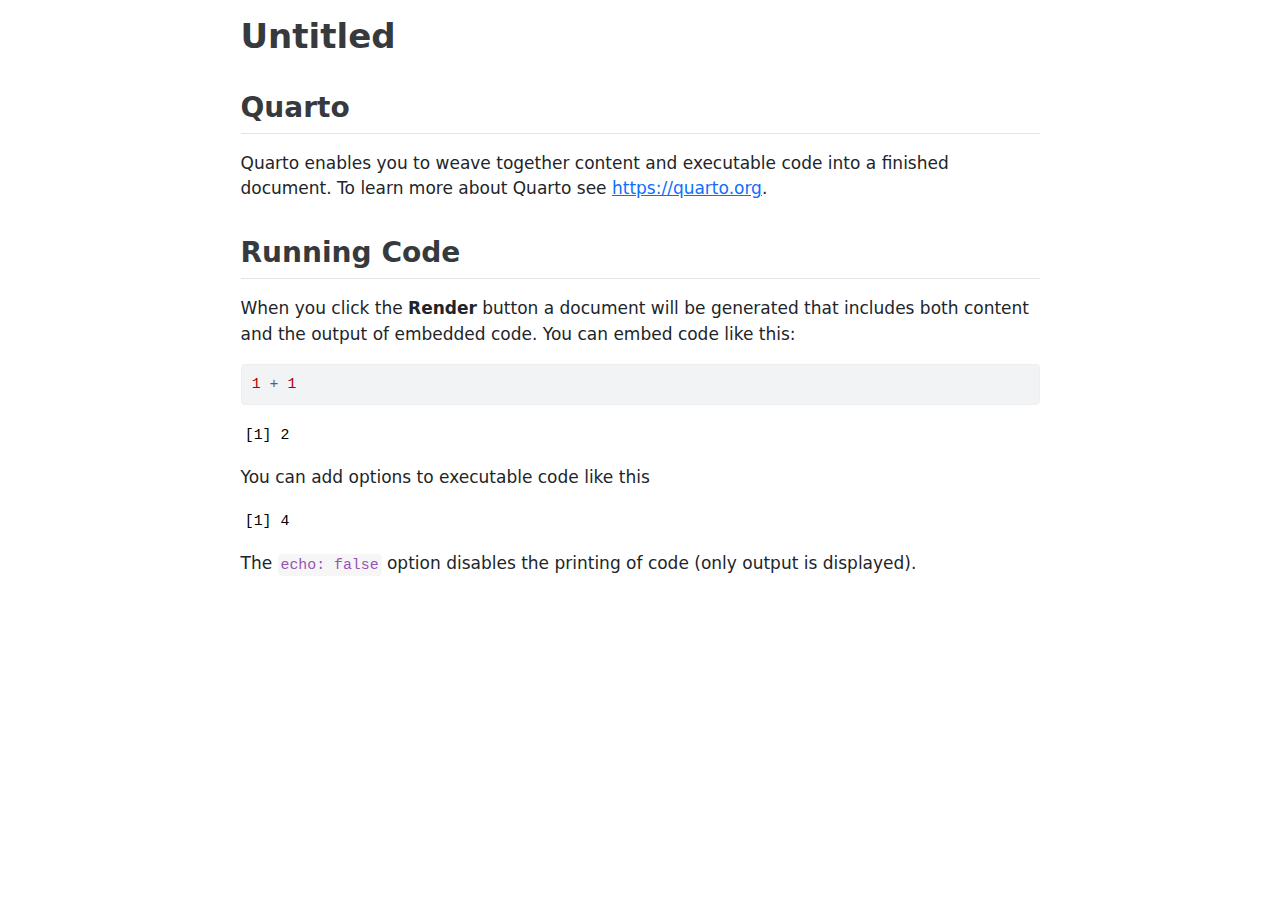
<file: reporte.html>
<!DOCTYPE html>
<html xmlns="http://www.w3.org/1999/xhtml" lang="en" xml:lang="en"><head>

<meta charset="utf-8">
<meta name="generator" content="quarto-1.3.450">

<meta name="viewport" content="width=device-width, initial-scale=1.0, user-scalable=yes">


<title>Untitled</title>
<style>
code{white-space: pre-wrap;}
span.smallcaps{font-variant: small-caps;}
div.columns{display: flex; gap: min(4vw, 1.5em);}
div.column{flex: auto; overflow-x: auto;}
div.hanging-indent{margin-left: 1.5em; text-indent: -1.5em;}
ul.task-list{list-style: none;}
ul.task-list li input[type="checkbox"] {
  width: 0.8em;
  margin: 0 0.8em 0.2em -1em; /* quarto-specific, see https://github.com/quarto-dev/quarto-cli/issues/4556 */ 
  vertical-align: middle;
}
/* CSS for syntax highlighting */
pre > code.sourceCode { white-space: pre; position: relative; }
pre > code.sourceCode > span { display: inline-block; line-height: 1.25; }
pre > code.sourceCode > span:empty { height: 1.2em; }
.sourceCode { overflow: visible; }
code.sourceCode > span { color: inherit; text-decoration: inherit; }
div.sourceCode { margin: 1em 0; }
pre.sourceCode { margin: 0; }
@media screen {
div.sourceCode { overflow: auto; }
}
@media print {
pre > code.sourceCode { white-space: pre-wrap; }
pre > code.sourceCode > span { text-indent: -5em; padding-left: 5em; }
}
pre.numberSource code
  { counter-reset: source-line 0; }
pre.numberSource code > span
  { position: relative; left: -4em; counter-increment: source-line; }
pre.numberSource code > span > a:first-child::before
  { content: counter(source-line);
    position: relative; left: -1em; text-align: right; vertical-align: baseline;
    border: none; display: inline-block;
    -webkit-touch-callout: none; -webkit-user-select: none;
    -khtml-user-select: none; -moz-user-select: none;
    -ms-user-select: none; user-select: none;
    padding: 0 4px; width: 4em;
  }
pre.numberSource { margin-left: 3em;  padding-left: 4px; }
div.sourceCode
  {   }
@media screen {
pre > code.sourceCode > span > a:first-child::before { text-decoration: underline; }
}
</style>


<script src="reporte_files/libs/clipboard/clipboard.min.js"></script>
<script src="reporte_files/libs/quarto-html/quarto.js"></script>
<script src="reporte_files/libs/quarto-html/popper.min.js"></script>
<script src="reporte_files/libs/quarto-html/tippy.umd.min.js"></script>
<script src="reporte_files/libs/quarto-html/anchor.min.js"></script>
<link href="reporte_files/libs/quarto-html/tippy.css" rel="stylesheet">
<link href="reporte_files/libs/quarto-html/quarto-syntax-highlighting.css" rel="stylesheet" id="quarto-text-highlighting-styles">
<script src="reporte_files/libs/bootstrap/bootstrap.min.js"></script>
<link href="reporte_files/libs/bootstrap/bootstrap-icons.css" rel="stylesheet">
<link href="reporte_files/libs/bootstrap/bootstrap.min.css" rel="stylesheet" id="quarto-bootstrap" data-mode="light">


</head>

<body class="fullcontent">

<div id="quarto-content" class="page-columns page-rows-contents page-layout-article">

<main class="content" id="quarto-document-content">

<header id="title-block-header" class="quarto-title-block default">
<div class="quarto-title">
<h1 class="title">Untitled</h1>
</div>



<div class="quarto-title-meta">

    
  
    
  </div>
  

</header>

<section id="quarto" class="level2">
<h2 class="anchored" data-anchor-id="quarto">Quarto</h2>
<p>Quarto enables you to weave together content and executable code into a finished document. To learn more about Quarto see <a href="https://quarto.org" class="uri">https://quarto.org</a>.</p>
</section>
<section id="running-code" class="level2">
<h2 class="anchored" data-anchor-id="running-code">Running Code</h2>
<p>When you click the <strong>Render</strong> button a document will be generated that includes both content and the output of embedded code. You can embed code like this:</p>
<div class="cell">
<div class="sourceCode cell-code" id="cb1"><pre class="sourceCode r code-with-copy"><code class="sourceCode r"><span id="cb1-1"><a href="#cb1-1" aria-hidden="true" tabindex="-1"></a><span class="dv">1</span> <span class="sc">+</span> <span class="dv">1</span></span></code><button title="Copy to Clipboard" class="code-copy-button"><i class="bi"></i></button></pre></div>
<div class="cell-output cell-output-stdout">
<pre><code>[1] 2</code></pre>
</div>
</div>
<p>You can add options to executable code like this</p>
<div class="cell">
<div class="cell-output cell-output-stdout">
<pre><code>[1] 4</code></pre>
</div>
</div>
<p>The <code>echo: false</code> option disables the printing of code (only output is displayed).</p>
</section>

</main>
<!-- /main column -->
<script id="quarto-html-after-body" type="application/javascript">
window.document.addEventListener("DOMContentLoaded", function (event) {
  const toggleBodyColorMode = (bsSheetEl) => {
    const mode = bsSheetEl.getAttribute("data-mode");
    const bodyEl = window.document.querySelector("body");
    if (mode === "dark") {
      bodyEl.classList.add("quarto-dark");
      bodyEl.classList.remove("quarto-light");
    } else {
      bodyEl.classList.add("quarto-light");
      bodyEl.classList.remove("quarto-dark");
    }
  }
  const toggleBodyColorPrimary = () => {
    const bsSheetEl = window.document.querySelector("link#quarto-bootstrap");
    if (bsSheetEl) {
      toggleBodyColorMode(bsSheetEl);
    }
  }
  toggleBodyColorPrimary();  
  const icon = "";
  const anchorJS = new window.AnchorJS();
  anchorJS.options = {
    placement: 'right',
    icon: icon
  };
  anchorJS.add('.anchored');
  const isCodeAnnotation = (el) => {
    for (const clz of el.classList) {
      if (clz.startsWith('code-annotation-')) {                     
        return true;
      }
    }
    return false;
  }
  const clipboard = new window.ClipboardJS('.code-copy-button', {
    text: function(trigger) {
      const codeEl = trigger.previousElementSibling.cloneNode(true);
      for (const childEl of codeEl.children) {
        if (isCodeAnnotation(childEl)) {
          childEl.remove();
        }
      }
      return codeEl.innerText;
    }
  });
  clipboard.on('success', function(e) {
    // button target
    const button = e.trigger;
    // don't keep focus
    button.blur();
    // flash "checked"
    button.classList.add('code-copy-button-checked');
    var currentTitle = button.getAttribute("title");
    button.setAttribute("title", "Copied!");
    let tooltip;
    if (window.bootstrap) {
      button.setAttribute("data-bs-toggle", "tooltip");
      button.setAttribute("data-bs-placement", "left");
      button.setAttribute("data-bs-title", "Copied!");
      tooltip = new bootstrap.Tooltip(button, 
        { trigger: "manual", 
          customClass: "code-copy-button-tooltip",
          offset: [0, -8]});
      tooltip.show();    
    }
    setTimeout(function() {
      if (tooltip) {
        tooltip.hide();
        button.removeAttribute("data-bs-title");
        button.removeAttribute("data-bs-toggle");
        button.removeAttribute("data-bs-placement");
      }
      button.setAttribute("title", currentTitle);
      button.classList.remove('code-copy-button-checked');
    }, 1000);
    // clear code selection
    e.clearSelection();
  });
  function tippyHover(el, contentFn) {
    const config = {
      allowHTML: true,
      content: contentFn,
      maxWidth: 500,
      delay: 100,
      arrow: false,
      appendTo: function(el) {
          return el.parentElement;
      },
      interactive: true,
      interactiveBorder: 10,
      theme: 'quarto',
      placement: 'bottom-start'
    };
    window.tippy(el, config); 
  }
  const noterefs = window.document.querySelectorAll('a[role="doc-noteref"]');
  for (var i=0; i<noterefs.length; i++) {
    const ref = noterefs[i];
    tippyHover(ref, function() {
      // use id or data attribute instead here
      let href = ref.getAttribute('data-footnote-href') || ref.getAttribute('href');
      try { href = new URL(href).hash; } catch {}
      const id = href.replace(/^#\/?/, "");
      const note = window.document.getElementById(id);
      return note.innerHTML;
    });
  }
      let selectedAnnoteEl;
      const selectorForAnnotation = ( cell, annotation) => {
        let cellAttr = 'data-code-cell="' + cell + '"';
        let lineAttr = 'data-code-annotation="' +  annotation + '"';
        const selector = 'span[' + cellAttr + '][' + lineAttr + ']';
        return selector;
      }
      const selectCodeLines = (annoteEl) => {
        const doc = window.document;
        const targetCell = annoteEl.getAttribute("data-target-cell");
        const targetAnnotation = annoteEl.getAttribute("data-target-annotation");
        const annoteSpan = window.document.querySelector(selectorForAnnotation(targetCell, targetAnnotation));
        const lines = annoteSpan.getAttribute("data-code-lines").split(",");
        const lineIds = lines.map((line) => {
          return targetCell + "-" + line;
        })
        let top = null;
        let height = null;
        let parent = null;
        if (lineIds.length > 0) {
            //compute the position of the single el (top and bottom and make a div)
            const el = window.document.getElementById(lineIds[0]);
            top = el.offsetTop;
            height = el.offsetHeight;
            parent = el.parentElement.parentElement;
          if (lineIds.length > 1) {
            const lastEl = window.document.getElementById(lineIds[lineIds.length - 1]);
            const bottom = lastEl.offsetTop + lastEl.offsetHeight;
            height = bottom - top;
          }
          if (top !== null && height !== null && parent !== null) {
            // cook up a div (if necessary) and position it 
            let div = window.document.getElementById("code-annotation-line-highlight");
            if (div === null) {
              div = window.document.createElement("div");
              div.setAttribute("id", "code-annotation-line-highlight");
              div.style.position = 'absolute';
              parent.appendChild(div);
            }
            div.style.top = top - 2 + "px";
            div.style.height = height + 4 + "px";
            let gutterDiv = window.document.getElementById("code-annotation-line-highlight-gutter");
            if (gutterDiv === null) {
              gutterDiv = window.document.createElement("div");
              gutterDiv.setAttribute("id", "code-annotation-line-highlight-gutter");
              gutterDiv.style.position = 'absolute';
              const codeCell = window.document.getElementById(targetCell);
              const gutter = codeCell.querySelector('.code-annotation-gutter');
              gutter.appendChild(gutterDiv);
            }
            gutterDiv.style.top = top - 2 + "px";
            gutterDiv.style.height = height + 4 + "px";
          }
          selectedAnnoteEl = annoteEl;
        }
      };
      const unselectCodeLines = () => {
        const elementsIds = ["code-annotation-line-highlight", "code-annotation-line-highlight-gutter"];
        elementsIds.forEach((elId) => {
          const div = window.document.getElementById(elId);
          if (div) {
            div.remove();
          }
        });
        selectedAnnoteEl = undefined;
      };
      // Attach click handler to the DT
      const annoteDls = window.document.querySelectorAll('dt[data-target-cell]');
      for (const annoteDlNode of annoteDls) {
        annoteDlNode.addEventListener('click', (event) => {
          const clickedEl = event.target;
          if (clickedEl !== selectedAnnoteEl) {
            unselectCodeLines();
            const activeEl = window.document.querySelector('dt[data-target-cell].code-annotation-active');
            if (activeEl) {
              activeEl.classList.remove('code-annotation-active');
            }
            selectCodeLines(clickedEl);
            clickedEl.classList.add('code-annotation-active');
          } else {
            // Unselect the line
            unselectCodeLines();
            clickedEl.classList.remove('code-annotation-active');
          }
        });
      }
  const findCites = (el) => {
    const parentEl = el.parentElement;
    if (parentEl) {
      const cites = parentEl.dataset.cites;
      if (cites) {
        return {
          el,
          cites: cites.split(' ')
        };
      } else {
        return findCites(el.parentElement)
      }
    } else {
      return undefined;
    }
  };
  var bibliorefs = window.document.querySelectorAll('a[role="doc-biblioref"]');
  for (var i=0; i<bibliorefs.length; i++) {
    const ref = bibliorefs[i];
    const citeInfo = findCites(ref);
    if (citeInfo) {
      tippyHover(citeInfo.el, function() {
        var popup = window.document.createElement('div');
        citeInfo.cites.forEach(function(cite) {
          var citeDiv = window.document.createElement('div');
          citeDiv.classList.add('hanging-indent');
          citeDiv.classList.add('csl-entry');
          var biblioDiv = window.document.getElementById('ref-' + cite);
          if (biblioDiv) {
            citeDiv.innerHTML = biblioDiv.innerHTML;
          }
          popup.appendChild(citeDiv);
        });
        return popup.innerHTML;
      });
    }
  }
});
</script>
</div> <!-- /content -->



</body></html>
</file>
<file: qarodba_files/libs/quarto-html/tippy.css>
.tippy-box[data-animation=fade][data-state=hidden]{opacity:0}[data-tippy-root]{max-width:calc(100vw - 10px)}.tippy-box{position:relative;background-color:#333;color:#fff;border-radius:4px;font-size:14px;line-height:1.4;white-space:normal;outline:0;transition-property:transform,visibility,opacity}.tippy-box[data-placement^=top]>.tippy-arrow{bottom:0}.tippy-box[data-placement^=top]>.tippy-arrow:before{bottom:-7px;left:0;border-width:8px 8px 0;border-top-color:initial;transform-origin:center top}.tippy-box[data-placement^=bottom]>.tippy-arrow{top:0}.tippy-box[data-placement^=bottom]>.tippy-arrow:before{top:-7px;left:0;border-width:0 8px 8px;border-bottom-color:initial;transform-origin:center bottom}.tippy-box[data-placement^=left]>.tippy-arrow{right:0}.tippy-box[data-placement^=left]>.tippy-arrow:before{border-width:8px 0 8px 8px;border-left-color:initial;right:-7px;transform-origin:center left}.tippy-box[data-placement^=right]>.tippy-arrow{left:0}.tippy-box[data-placement^=right]>.tippy-arrow:before{left:-7px;border-width:8px 8px 8px 0;border-right-color:initial;transform-origin:center right}.tippy-box[data-inertia][data-state=visible]{transition-timing-function:cubic-bezier(.54,1.5,.38,1.11)}.tippy-arrow{width:16px;height:16px;color:#333}.tippy-arrow:before{content:"";position:absolute;border-color:transparent;border-style:solid}.tippy-content{position:relative;padding:5px 9px;z-index:1}
</file>
<file: qarodba_files/libs/quarto-html/quarto-syntax-highlighting.css>
/* quarto syntax highlight colors */
:root {
  --quarto-hl-ot-color: #003B4F;
  --quarto-hl-at-color: #657422;
  --quarto-hl-ss-color: #20794D;
  --quarto-hl-an-color: #5E5E5E;
  --quarto-hl-fu-color: #4758AB;
  --quarto-hl-st-color: #20794D;
  --quarto-hl-cf-color: #003B4F;
  --quarto-hl-op-color: #5E5E5E;
  --quarto-hl-er-color: #AD0000;
  --quarto-hl-bn-color: #AD0000;
  --quarto-hl-al-color: #AD0000;
  --quarto-hl-va-color: #111111;
  --quarto-hl-bu-color: inherit;
  --quarto-hl-ex-color: inherit;
  --quarto-hl-pp-color: #AD0000;
  --quarto-hl-in-color: #5E5E5E;
  --quarto-hl-vs-color: #20794D;
  --quarto-hl-wa-color: #5E5E5E;
  --quarto-hl-do-color: #5E5E5E;
  --quarto-hl-im-color: #00769E;
  --quarto-hl-ch-color: #20794D;
  --quarto-hl-dt-color: #AD0000;
  --quarto-hl-fl-color: #AD0000;
  --quarto-hl-co-color: #5E5E5E;
  --quarto-hl-cv-color: #5E5E5E;
  --quarto-hl-cn-color: #8f5902;
  --quarto-hl-sc-color: #5E5E5E;
  --quarto-hl-dv-color: #AD0000;
  --quarto-hl-kw-color: #003B4F;
}

/* other quarto variables */
:root {
  --quarto-font-monospace: SFMono-Regular, Menlo, Monaco, Consolas, "Liberation Mono", "Courier New", monospace;
}

pre > code.sourceCode > span {
  color: #003B4F;
}

code span {
  color: #003B4F;
}

code.sourceCode > span {
  color: #003B4F;
}

div.sourceCode,
div.sourceCode pre.sourceCode {
  color: #003B4F;
}

code span.ot {
  color: #003B4F;
  font-style: inherit;
}

code span.at {
  color: #657422;
  font-style: inherit;
}

code span.ss {
  color: #20794D;
  font-style: inherit;
}

code span.an {
  color: #5E5E5E;
  font-style: inherit;
}

code span.fu {
  color: #4758AB;
  font-style: inherit;
}

code span.st {
  color: #20794D;
  font-style: inherit;
}

code span.cf {
  color: #003B4F;
  font-style: inherit;
}

code span.op {
  color: #5E5E5E;
  font-style: inherit;
}

code span.er {
  color: #AD0000;
  font-style: inherit;
}

code span.bn {
  color: #AD0000;
  font-style: inherit;
}

code span.al {
  color: #AD0000;
  font-style: inherit;
}

code span.va {
  color: #111111;
  font-style: inherit;
}

code span.bu {
  font-style: inherit;
}

code span.ex {
  font-style: inherit;
}

code span.pp {
  color: #AD0000;
  font-style: inherit;
}

code span.in {
  color: #5E5E5E;
  font-style: inherit;
}

code span.vs {
  color: #20794D;
  font-style: inherit;
}

code span.wa {
  color: #5E5E5E;
  font-style: italic;
}

code span.do {
  color: #5E5E5E;
  font-style: italic;
}

code span.im {
  color: #00769E;
  font-style: inherit;
}

code span.ch {
  color: #20794D;
  font-style: inherit;
}

code span.dt {
  color: #AD0000;
  font-style: inherit;
}

code span.fl {
  color: #AD0000;
  font-style: inherit;
}

code span.co {
  color: #5E5E5E;
  font-style: inherit;
}

code span.cv {
  color: #5E5E5E;
  font-style: italic;
}

code span.cn {
  color: #8f5902;
  font-style: inherit;
}

code span.sc {
  color: #5E5E5E;
  font-style: inherit;
}

code span.dv {
  color: #AD0000;
  font-style: inherit;
}

code span.kw {
  color: #003B4F;
  font-style: inherit;
}

.prevent-inlining {
  content: "</";
}

/*# sourceMappingURL=debc5d5d77c3f9108843748ff7464032.css.map */
</file>
<file: qarodba_files/libs/lightable-0.0.1/lightable.css>
/*!
 * lightable v0.0.1
 * Copyright 2020 Hao Zhu
 * Licensed under MIT (https://github.com/haozhu233/kableExtra/blob/master/LICENSE)
 */

.lightable-minimal {
  border-collapse: separate;
  border-spacing: 16px 1px;
  width: 100%;
  margin-bottom: 10px;
}

.lightable-minimal td {
  margin-left: 5px;
  margin-right: 5px;
}

.lightable-minimal th {
  margin-left: 5px;
  margin-right: 5px;
}

.lightable-minimal thead tr:last-child th {
  border-bottom: 2px solid #00000050;
  empty-cells: hide;

}

.lightable-minimal tbody tr:first-child td {
  padding-top: 0.5em;
}

.lightable-minimal.lightable-hover tbody tr:hover {
  background-color: #f5f5f5;
}

.lightable-minimal.lightable-striped tbody tr:nth-child(even) {
  background-color: #f5f5f5;
}

.lightable-classic {
  border-top: 0.16em solid #111111;
  border-bottom: 0.16em solid #111111;
  width: 100%;
  margin-bottom: 10px;
  margin: 10px 5px;
}

.lightable-classic tfoot tr td {
  border: 0;
}

.lightable-classic tfoot tr:first-child td {
  border-top: 0.14em solid #111111;
}

.lightable-classic caption {
  color: #222222;
}

.lightable-classic td {
  padding-left: 5px;
  padding-right: 5px;
  color: #222222;
}

.lightable-classic th {
  padding-left: 5px;
  padding-right: 5px;
  font-weight: normal;
  color: #222222;
}

.lightable-classic thead tr:last-child th {
  border-bottom: 0.10em solid #111111;
}

.lightable-classic.lightable-hover tbody tr:hover {
  background-color: #F9EEC1;
}

.lightable-classic.lightable-striped tbody tr:nth-child(even) {
  background-color: #f5f5f5;
}

.lightable-classic-2 {
  border-top: 3px double #111111;
  border-bottom: 3px double #111111;
  width: 100%;
  margin-bottom: 10px;
}

.lightable-classic-2 tfoot tr td {
  border: 0;
}

.lightable-classic-2 tfoot tr:first-child td {
  border-top: 3px double #111111;
}

.lightable-classic-2 caption {
  color: #222222;
}

.lightable-classic-2 td {
  padding-left: 5px;
  padding-right: 5px;
  color: #222222;
}

.lightable-classic-2 th {
  padding-left: 5px;
  padding-right: 5px;
  font-weight: normal;
  color: #222222;
}

.lightable-classic-2 tbody tr:last-child td {
  border-bottom: 3px double #111111;
}

.lightable-classic-2 thead tr:last-child th {
  border-bottom: 1px solid #111111;
}

.lightable-classic-2.lightable-hover tbody tr:hover {
  background-color: #F9EEC1;
}

.lightable-classic-2.lightable-striped tbody tr:nth-child(even) {
  background-color: #f5f5f5;
}

.lightable-material {
  min-width: 100%;
  white-space: nowrap;
  table-layout: fixed;
  font-family: Roboto, sans-serif;
  border: 1px solid #EEE;
  border-collapse: collapse;
  margin-bottom: 10px;
}

.lightable-material tfoot tr td {
  border: 0;
}

.lightable-material tfoot tr:first-child td {
  border-top: 1px solid #EEE;
}

.lightable-material th {
  height: 56px;
  padding-left: 16px;
  padding-right: 16px;
}

.lightable-material td {
  height: 52px;
  padding-left: 16px;
  padding-right: 16px;
  border-top: 1px solid #eeeeee;
}

.lightable-material.lightable-hover tbody tr:hover {
  background-color: #f5f5f5;
}

.lightable-material.lightable-striped tbody tr:nth-child(even) {
  background-color: #f5f5f5;
}

.lightable-material.lightable-striped tbody td {
  border: 0;
}

.lightable-material.lightable-striped thead tr:last-child th {
  border-bottom: 1px solid #ddd;
}

.lightable-material-dark {
  min-width: 100%;
  white-space: nowrap;
  table-layout: fixed;
  font-family: Roboto, sans-serif;
  border: 1px solid #FFFFFF12;
  border-collapse: collapse;
  margin-bottom: 10px;
  background-color: #363640;
}

.lightable-material-dark tfoot tr td {
  border: 0;
}

.lightable-material-dark tfoot tr:first-child td {
  border-top: 1px solid #FFFFFF12;
}

.lightable-material-dark th {
  height: 56px;
  padding-left: 16px;
  padding-right: 16px;
  color: #FFFFFF60;
}

.lightable-material-dark td {
  height: 52px;
  padding-left: 16px;
  padding-right: 16px;
  color: #FFFFFF;
  border-top: 1px solid #FFFFFF12;
}

.lightable-material-dark.lightable-hover tbody tr:hover {
  background-color: #FFFFFF12;
}

.lightable-material-dark.lightable-striped tbody tr:nth-child(even) {
  background-color: #FFFFFF12;
}

.lightable-material-dark.lightable-striped tbody td {
  border: 0;
}

.lightable-material-dark.lightable-striped thead tr:last-child th {
  border-bottom: 1px solid #FFFFFF12;
}

.lightable-paper {
  width: 100%;
  margin-bottom: 10px;
  color: #444;
}

.lightable-paper tfoot tr td {
  border: 0;
}

.lightable-paper tfoot tr:first-child td {
  border-top: 1px solid #00000020;
}

.lightable-paper thead tr:last-child th {
  color: #666;
  vertical-align: bottom;
  border-bottom: 1px solid #00000020;
  line-height: 1.15em;
  padding: 10px 5px;
}

.lightable-paper td {
  vertical-align: middle;
  border-bottom: 1px solid #00000010;
  line-height: 1.15em;
  padding: 7px 5px;
}

.lightable-paper.lightable-hover tbody tr:hover {
  background-color: #F9EEC1;
}

.lightable-paper.lightable-striped tbody tr:nth-child(even) {
  background-color: #00000008;
}

.lightable-paper.lightable-striped tbody td {
  border: 0;
}
</file>
<file: reporte_files/libs/quarto-html/tippy.css>
.tippy-box[data-animation=fade][data-state=hidden]{opacity:0}[data-tippy-root]{max-width:calc(100vw - 10px)}.tippy-box{position:relative;background-color:#333;color:#fff;border-radius:4px;font-size:14px;line-height:1.4;white-space:normal;outline:0;transition-property:transform,visibility,opacity}.tippy-box[data-placement^=top]>.tippy-arrow{bottom:0}.tippy-box[data-placement^=top]>.tippy-arrow:before{bottom:-7px;left:0;border-width:8px 8px 0;border-top-color:initial;transform-origin:center top}.tippy-box[data-placement^=bottom]>.tippy-arrow{top:0}.tippy-box[data-placement^=bottom]>.tippy-arrow:before{top:-7px;left:0;border-width:0 8px 8px;border-bottom-color:initial;transform-origin:center bottom}.tippy-box[data-placement^=left]>.tippy-arrow{right:0}.tippy-box[data-placement^=left]>.tippy-arrow:before{border-width:8px 0 8px 8px;border-left-color:initial;right:-7px;transform-origin:center left}.tippy-box[data-placement^=right]>.tippy-arrow{left:0}.tippy-box[data-placement^=right]>.tippy-arrow:before{left:-7px;border-width:8px 8px 8px 0;border-right-color:initial;transform-origin:center right}.tippy-box[data-inertia][data-state=visible]{transition-timing-function:cubic-bezier(.54,1.5,.38,1.11)}.tippy-arrow{width:16px;height:16px;color:#333}.tippy-arrow:before{content:"";position:absolute;border-color:transparent;border-style:solid}.tippy-content{position:relative;padding:5px 9px;z-index:1}
</file>
<file: reporte_files/libs/quarto-html/quarto-syntax-highlighting.css>
/* quarto syntax highlight colors */
:root {
  --quarto-hl-ot-color: #003B4F;
  --quarto-hl-at-color: #657422;
  --quarto-hl-ss-color: #20794D;
  --quarto-hl-an-color: #5E5E5E;
  --quarto-hl-fu-color: #4758AB;
  --quarto-hl-st-color: #20794D;
  --quarto-hl-cf-color: #003B4F;
  --quarto-hl-op-color: #5E5E5E;
  --quarto-hl-er-color: #AD0000;
  --quarto-hl-bn-color: #AD0000;
  --quarto-hl-al-color: #AD0000;
  --quarto-hl-va-color: #111111;
  --quarto-hl-bu-color: inherit;
  --quarto-hl-ex-color: inherit;
  --quarto-hl-pp-color: #AD0000;
  --quarto-hl-in-color: #5E5E5E;
  --quarto-hl-vs-color: #20794D;
  --quarto-hl-wa-color: #5E5E5E;
  --quarto-hl-do-color: #5E5E5E;
  --quarto-hl-im-color: #00769E;
  --quarto-hl-ch-color: #20794D;
  --quarto-hl-dt-color: #AD0000;
  --quarto-hl-fl-color: #AD0000;
  --quarto-hl-co-color: #5E5E5E;
  --quarto-hl-cv-color: #5E5E5E;
  --quarto-hl-cn-color: #8f5902;
  --quarto-hl-sc-color: #5E5E5E;
  --quarto-hl-dv-color: #AD0000;
  --quarto-hl-kw-color: #003B4F;
}

/* other quarto variables */
:root {
  --quarto-font-monospace: SFMono-Regular, Menlo, Monaco, Consolas, "Liberation Mono", "Courier New", monospace;
}

pre > code.sourceCode > span {
  color: #003B4F;
}

code span {
  color: #003B4F;
}

code.sourceCode > span {
  color: #003B4F;
}

div.sourceCode,
div.sourceCode pre.sourceCode {
  color: #003B4F;
}

code span.ot {
  color: #003B4F;
  font-style: inherit;
}

code span.at {
  color: #657422;
  font-style: inherit;
}

code span.ss {
  color: #20794D;
  font-style: inherit;
}

code span.an {
  color: #5E5E5E;
  font-style: inherit;
}

code span.fu {
  color: #4758AB;
  font-style: inherit;
}

code span.st {
  color: #20794D;
  font-style: inherit;
}

code span.cf {
  color: #003B4F;
  font-style: inherit;
}

code span.op {
  color: #5E5E5E;
  font-style: inherit;
}

code span.er {
  color: #AD0000;
  font-style: inherit;
}

code span.bn {
  color: #AD0000;
  font-style: inherit;
}

code span.al {
  color: #AD0000;
  font-style: inherit;
}

code span.va {
  color: #111111;
  font-style: inherit;
}

code span.bu {
  font-style: inherit;
}

code span.ex {
  font-style: inherit;
}

code span.pp {
  color: #AD0000;
  font-style: inherit;
}

code span.in {
  color: #5E5E5E;
  font-style: inherit;
}

code span.vs {
  color: #20794D;
  font-style: inherit;
}

code span.wa {
  color: #5E5E5E;
  font-style: italic;
}

code span.do {
  color: #5E5E5E;
  font-style: italic;
}

code span.im {
  color: #00769E;
  font-style: inherit;
}

code span.ch {
  color: #20794D;
  font-style: inherit;
}

code span.dt {
  color: #AD0000;
  font-style: inherit;
}

code span.fl {
  color: #AD0000;
  font-style: inherit;
}

code span.co {
  color: #5E5E5E;
  font-style: inherit;
}

code span.cv {
  color: #5E5E5E;
  font-style: italic;
}

code span.cn {
  color: #8f5902;
  font-style: inherit;
}

code span.sc {
  color: #5E5E5E;
  font-style: inherit;
}

code span.dv {
  color: #AD0000;
  font-style: inherit;
}

code span.kw {
  color: #003B4F;
  font-style: inherit;
}

.prevent-inlining {
  content: "</";
}

/*# sourceMappingURL=debc5d5d77c3f9108843748ff7464032.css.map */
</file>
